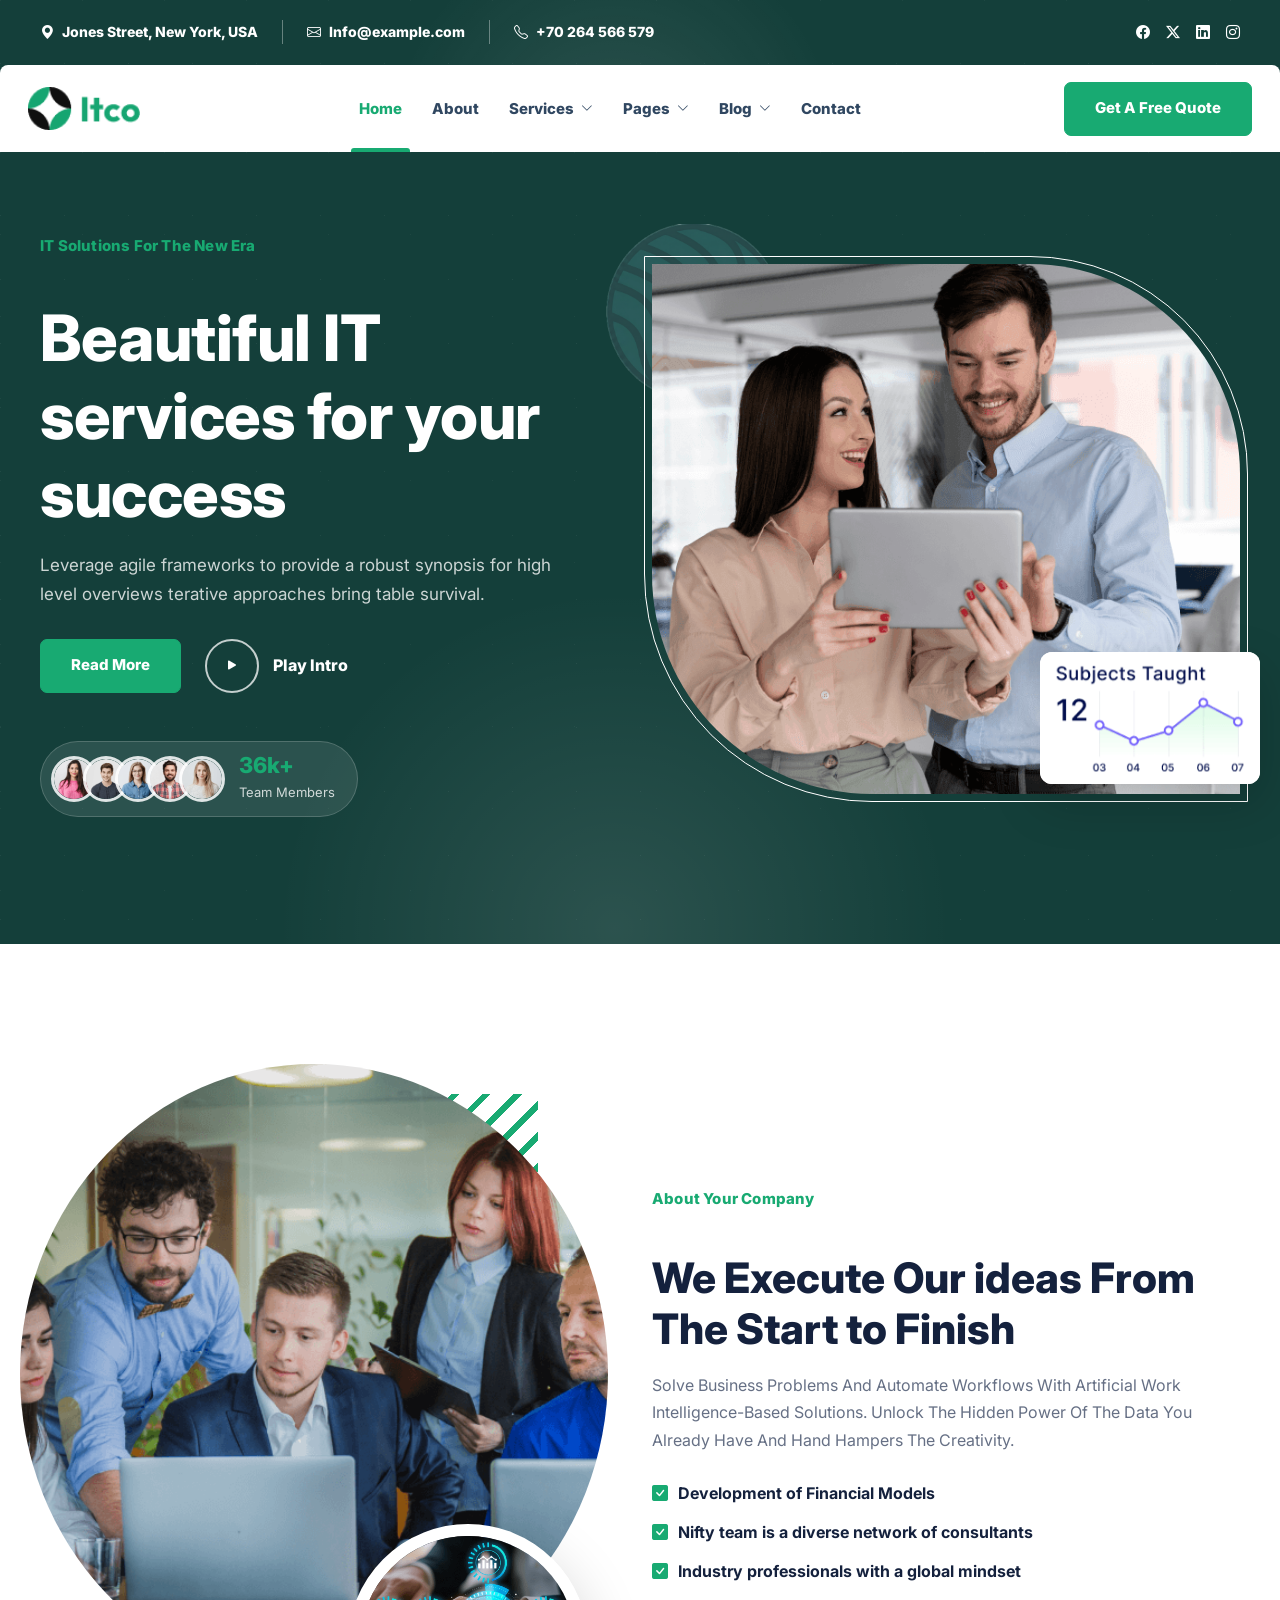
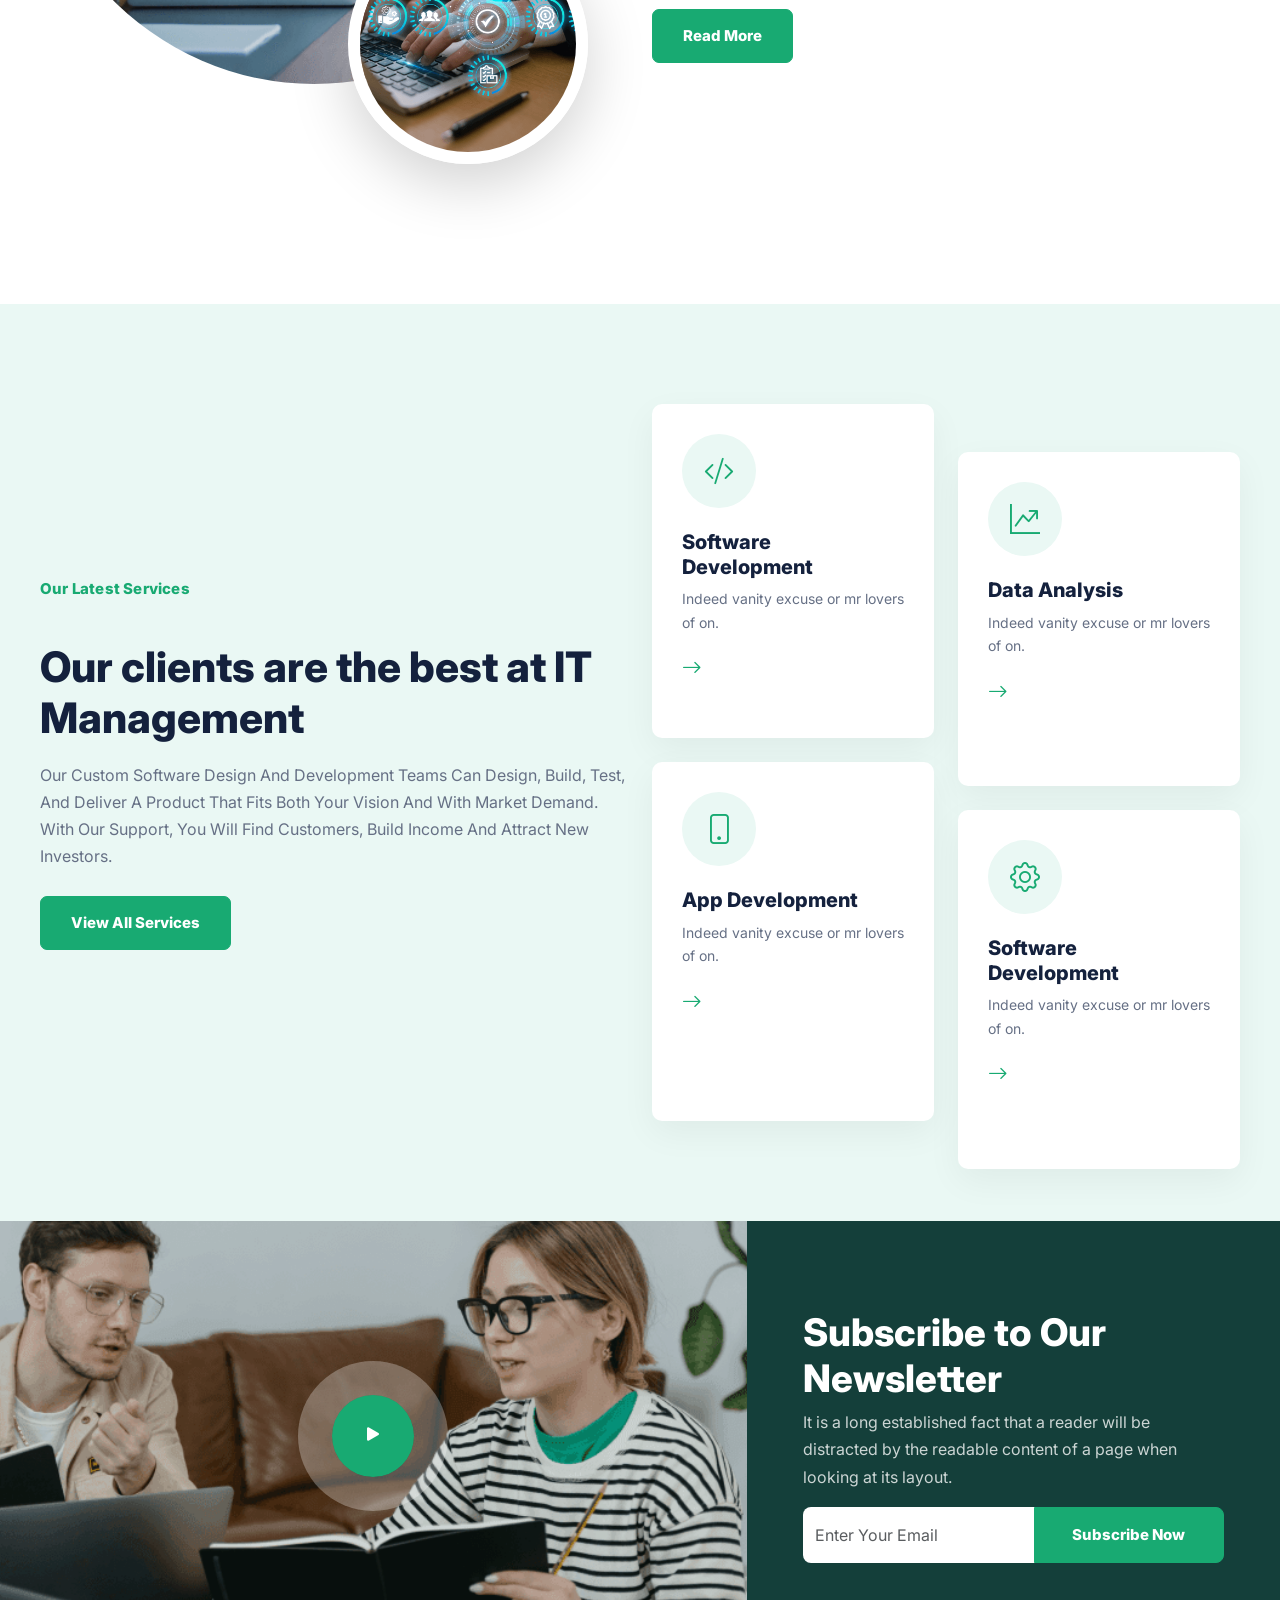
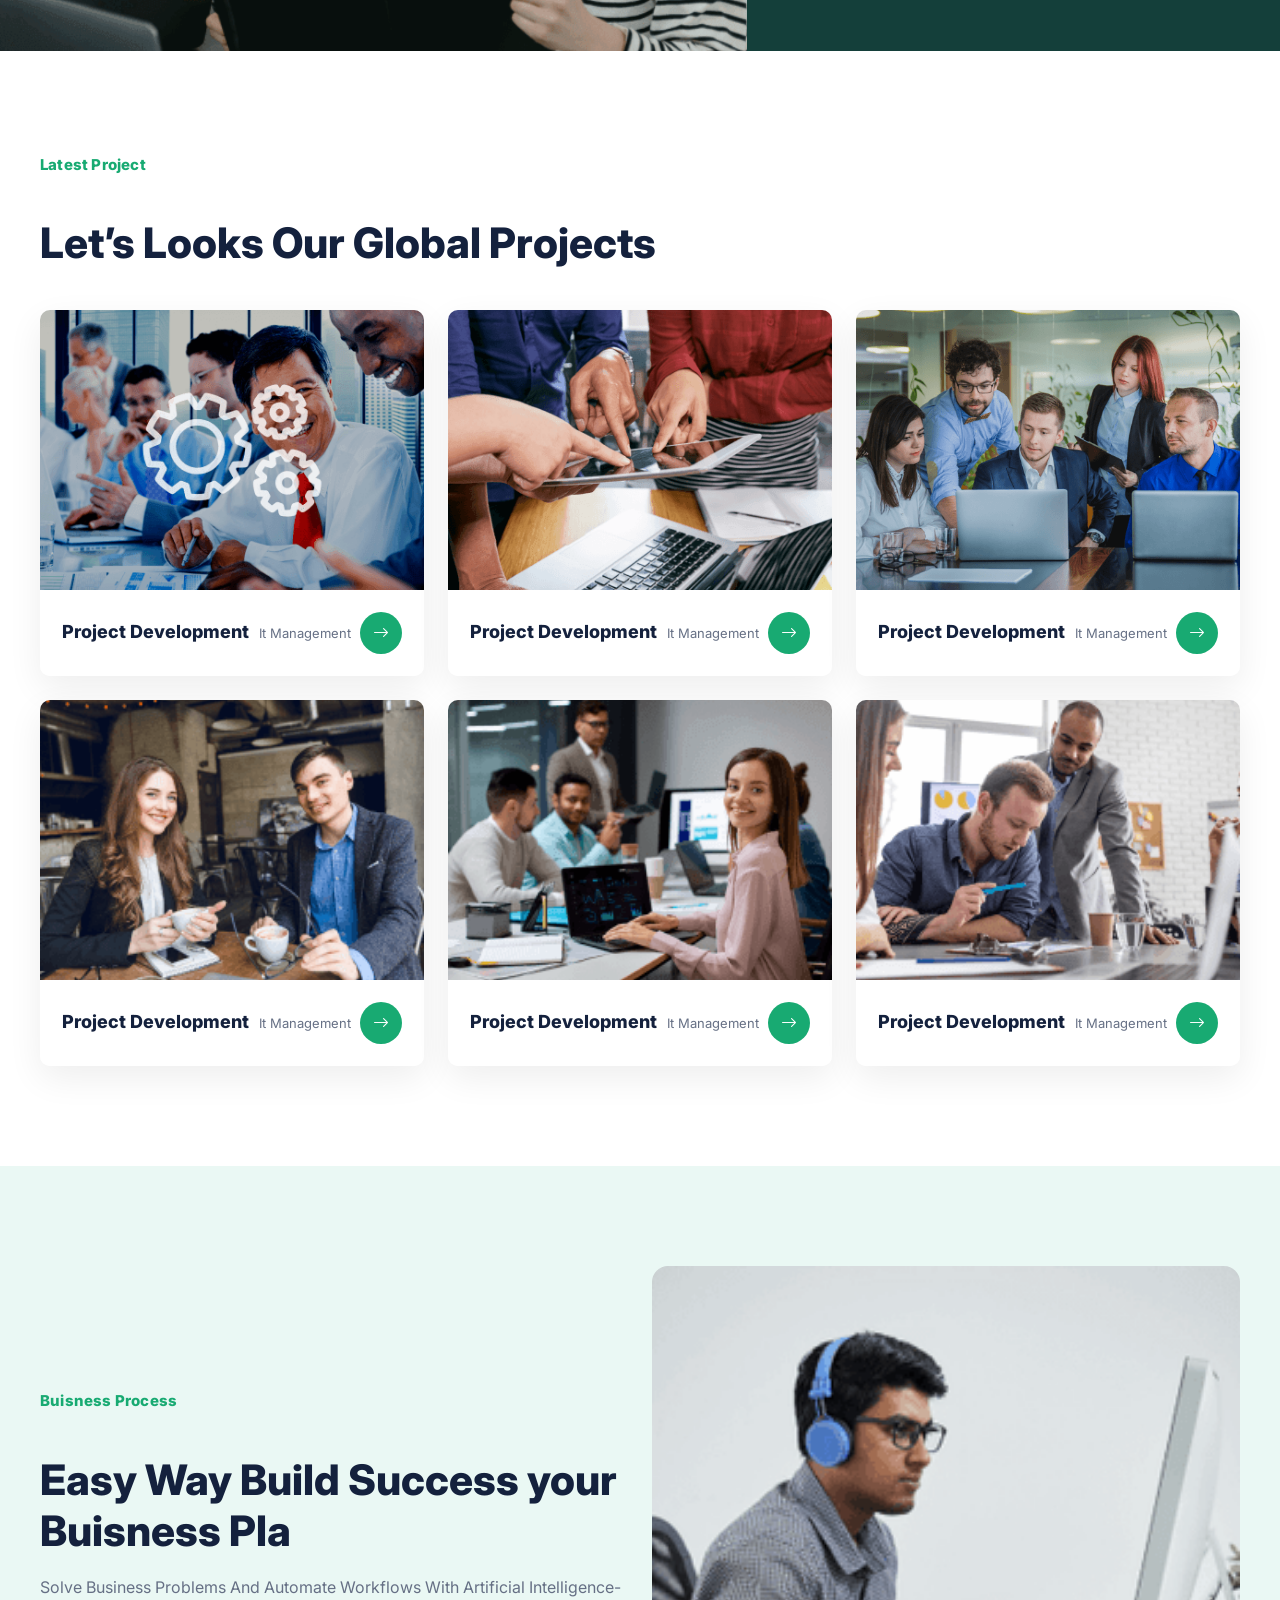
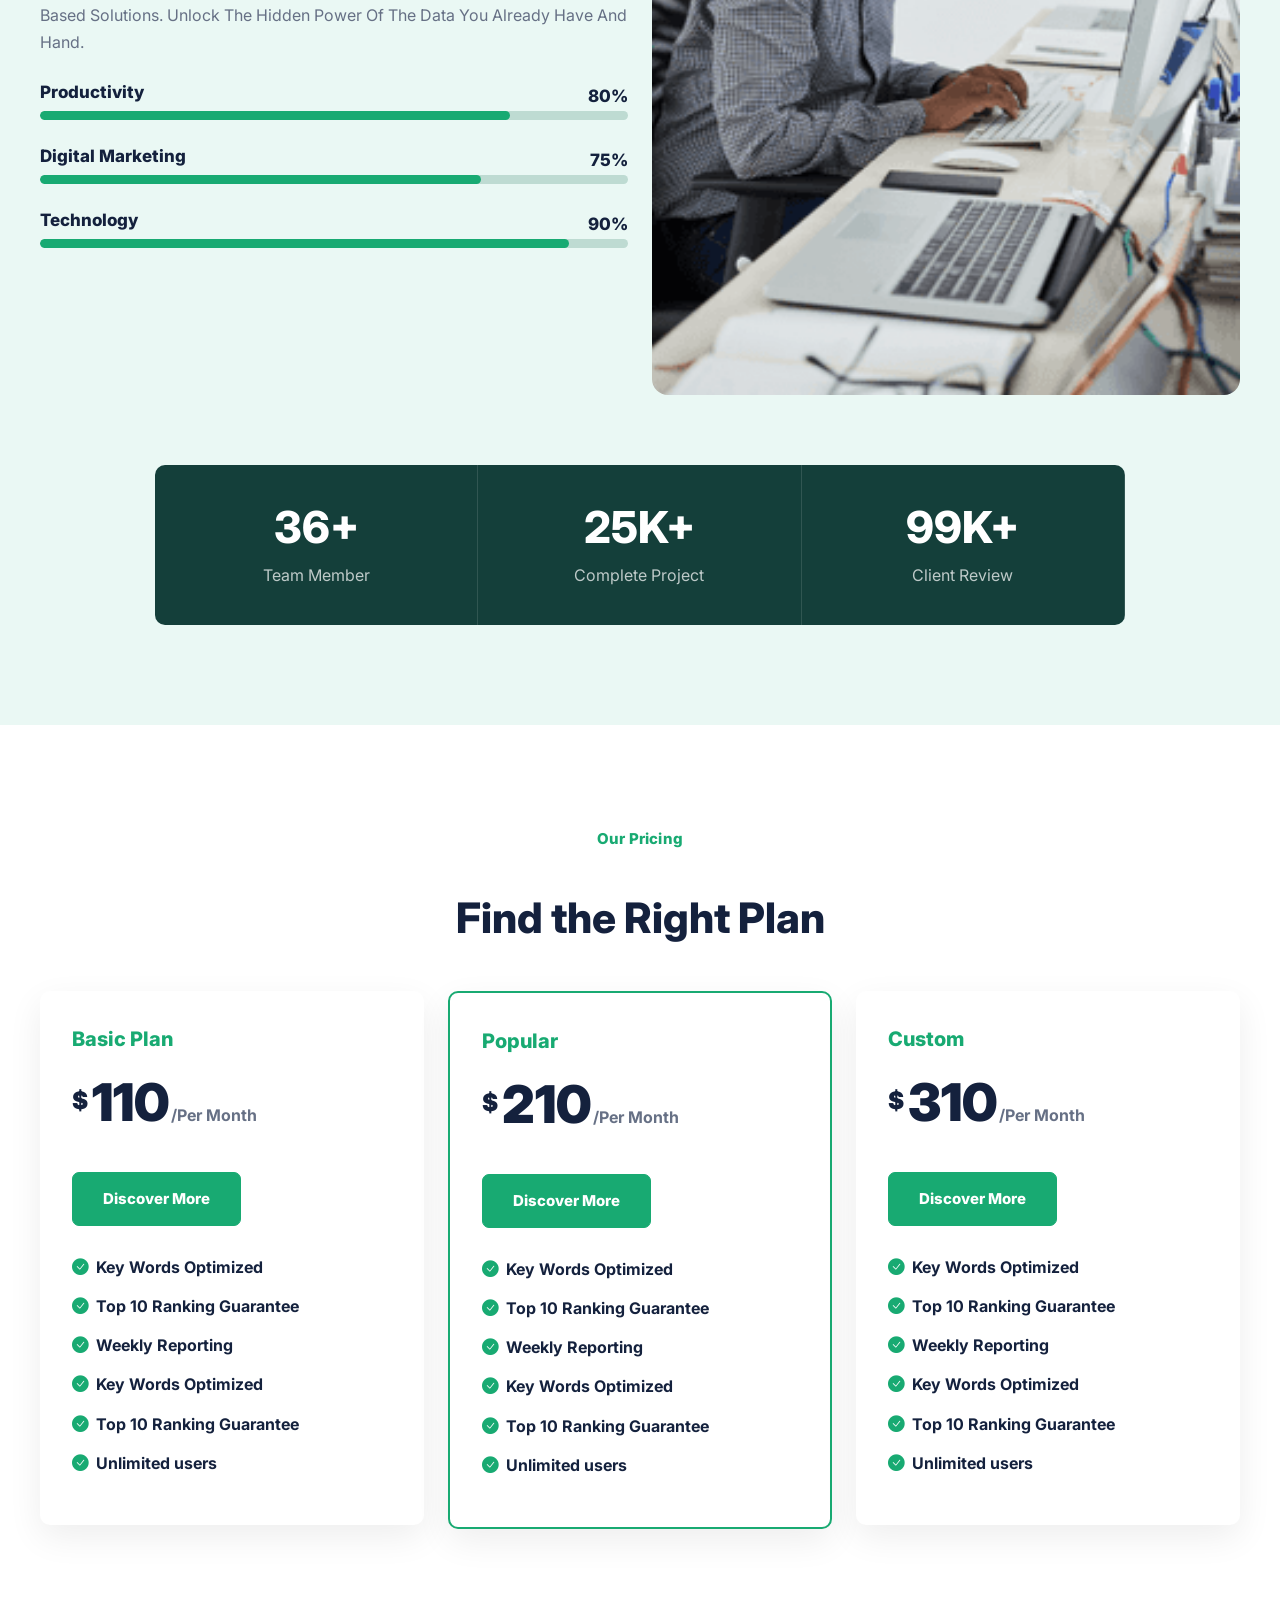
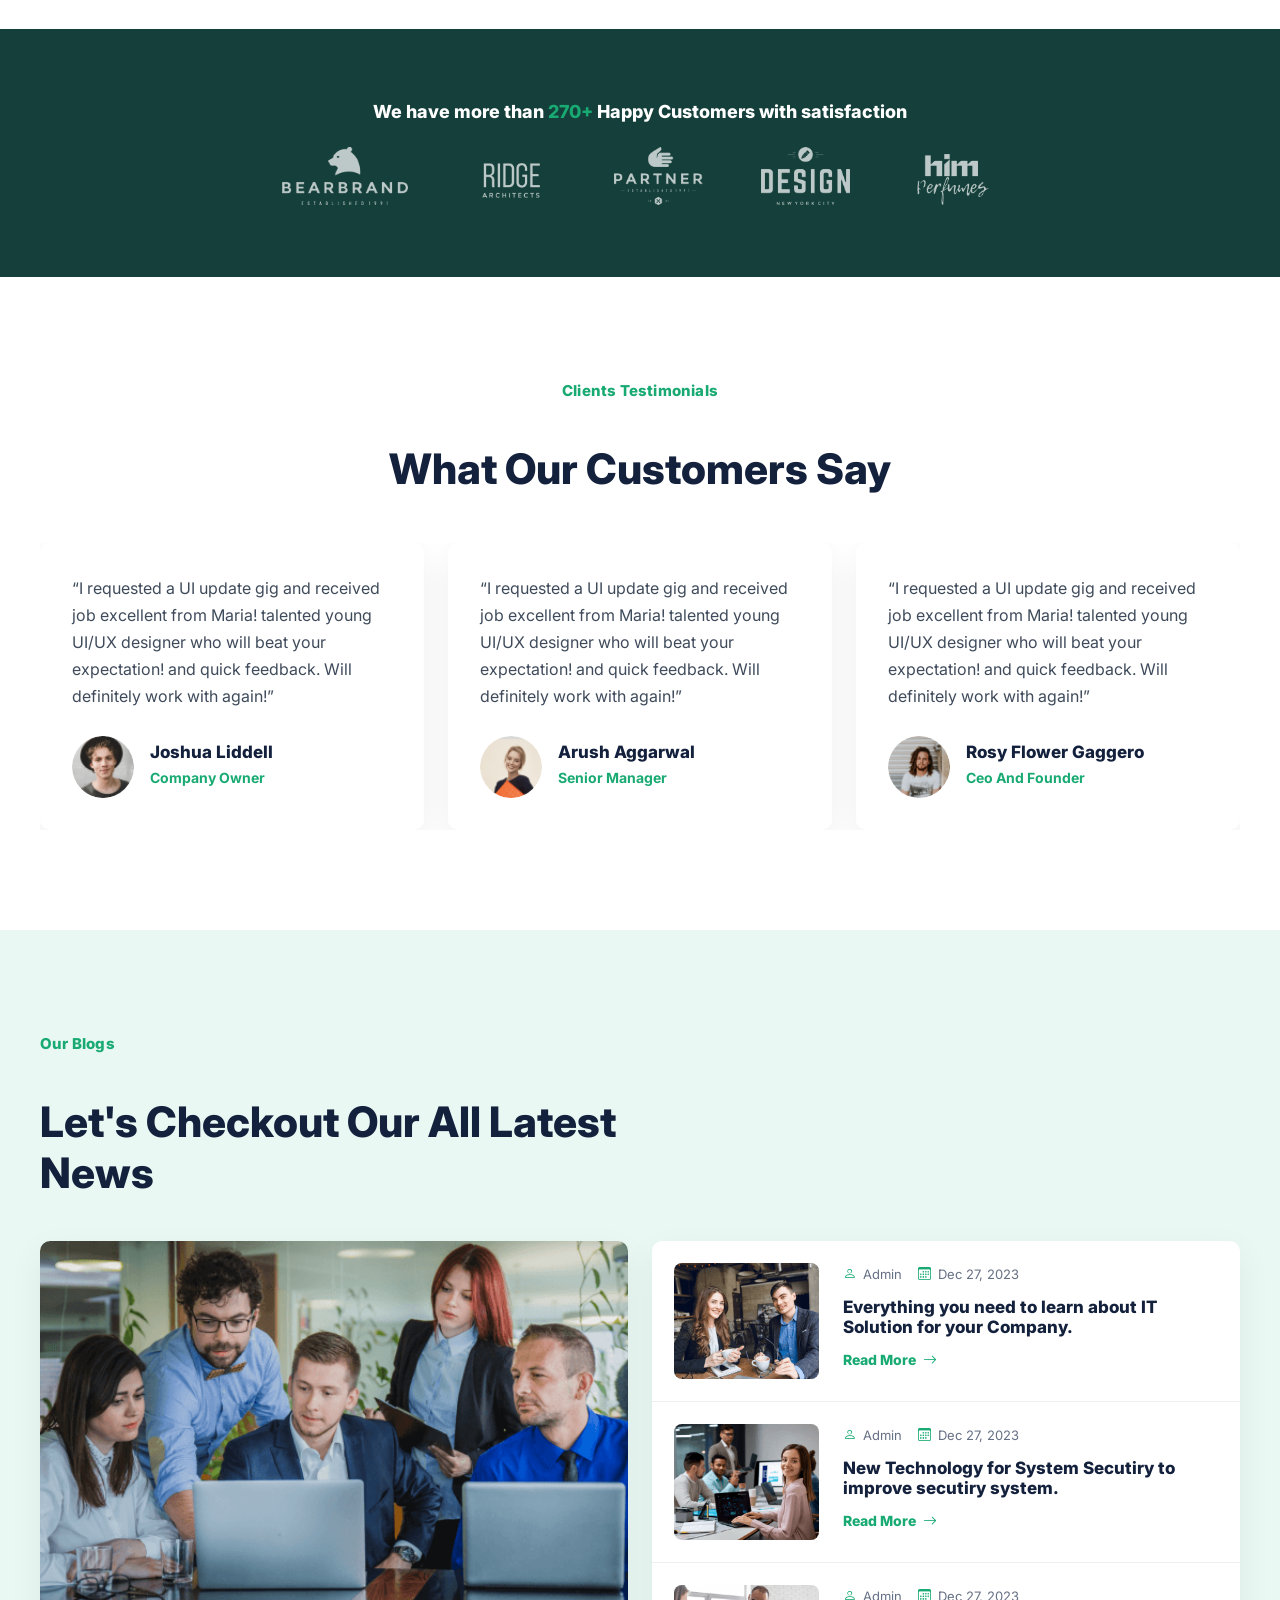
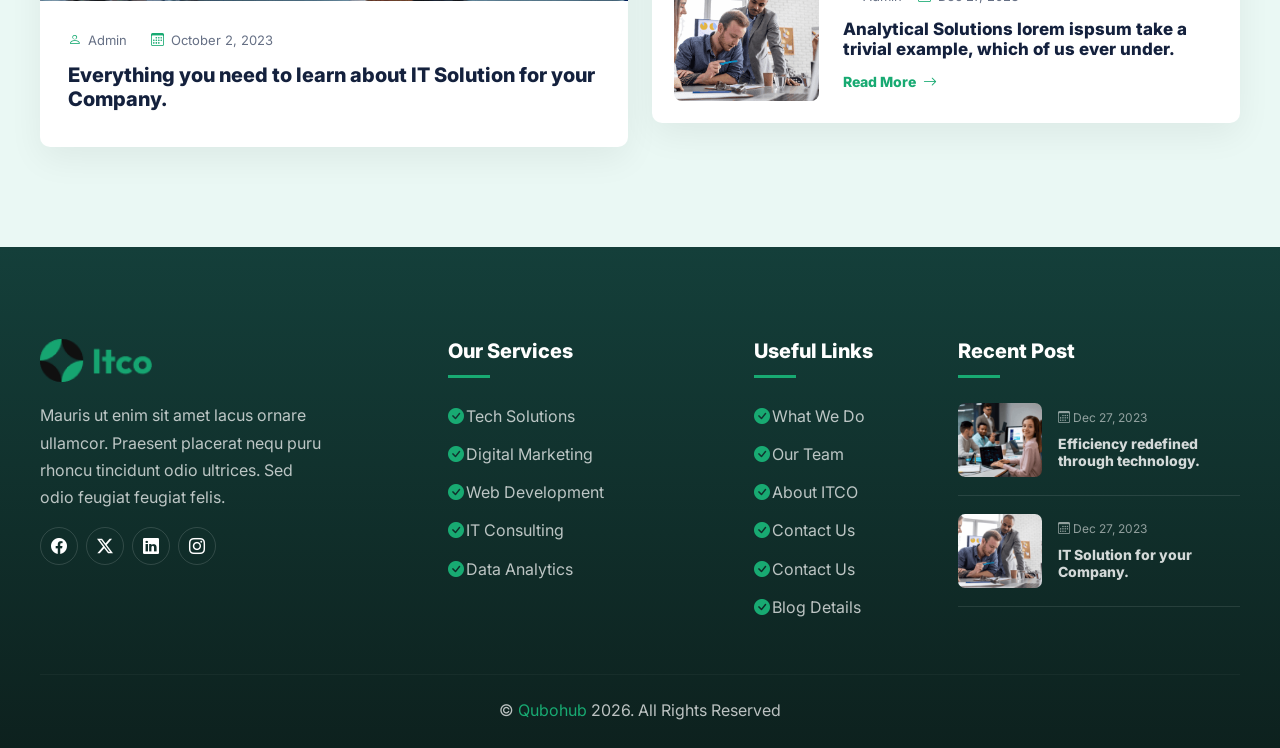
<file: index.html>
﻿<!doctype html>
<html lang="en">
  <head>
    <meta charset="UTF-8" />
    <meta name="viewport" content="width=device-width, initial-scale=1.0" />
    <title>Home 1 || Itco Nextjs 14 Template</title>
    <link
      href="https://cdn.jsdelivr.net/npm/bootstrap@5.3.3/dist/css/bootstrap.min.css"
      rel="stylesheet"
    />
    <link
      href="https://cdn.jsdelivr.net/npm/bootstrap-icons@1.11.3/font/bootstrap-icons.min.css"
      rel="stylesheet"
    />
    <link
      href="https://fonts.googleapis.com/css2?family=Inter:wght@400;500;600;700;800;900&display=swap"
      rel="stylesheet"
    />
    <link href="css/style.css" rel="stylesheet" />
  </head>
  <body>
    <!-- Header Section -->
    <header class="site-header">
      <!-- Topbar -->
      <div class="topbar d-none d-md-block">
        <div class="container">
          <div class="row align-items-center">
            <div class="col-lg-8">
              <ul class="top-info d-flex align-items-center gap-4 mb-0">
                <li>
                  <i class="bi bi-geo-alt-fill"></i>Jones Street, New York, USA
                </li>
                <li>
                  <i class="bi bi-envelope"></i
                  ><a href="mailto:Info@example.com">Info@example.com</a>
                </li>
                <li>
                  <i class="bi bi-telephone"></i
                  ><a href="tel:+70264566579">+70 264 566 579</a>
                </li>
              </ul>
            </div>
            <div class="col-lg-4 d-none d-lg-block">
              <ul class="top-social d-flex justify-content-end gap-3 mb-0">
                <li>
                  <a href="#"><i class="bi bi-facebook"></i></a>
                </li>
                <li>
                  <a href="#"><i class="bi bi-twitter-x"></i></a>
                </li>
                <li>
                  <a href="#"><i class="bi bi-linkedin"></i></a>
                </li>
                <li>
                  <a href="#"><i class="bi bi-instagram"></i></a>
                </li>
              </ul>
            </div>
          </div>
        </div>
      </div>

      <!-- Navigation Bar -->

      <nav class="navbar navbar-expand-lg main-navbar" id="mainNavbar">
        <div class="container-fluid nav-shell">
          <a class="navbar-brand" href="index.html">
            <img class="logo-dark" src="assets/images/image (1).png" alt="site-logo" /><img class="logo-light" src="assets/images/image.png" alt="site-logo" />
          </a>
          <button
            class="navbar-toggler"
            type="button"
            data-bs-toggle="collapse"
            data-bs-target="#mainMenu"
            aria-controls="mainMenu"
            aria-expanded="false"
            aria-label="Toggle navigation"
          >
            <span class="navbar-toggler-icon"></span>
          </button>
          <div class="collapse navbar-collapse" id="mainMenu">
            <ul class="navbar-nav mx-auto mb-2 mb-lg-0">
              <li class="nav-item">
                <a class="nav-link active" href="index.html">Home</a>
              </li>
              <li class="nav-item">
                <a class="nav-link" href="about.html">About</a>
              </li>
              <li class="nav-item dropdown">
                <a
                  class="nav-link dropdown-toggle"
                  href="#"
                  role="button"
                  data-bs-toggle="dropdown"
                  aria-expanded="false"
                  >Services <i class="bi bi-chevron-down"></i
                ></a>
                <ul class="dropdown-menu">
                  <li>
                    <a class="dropdown-item" href="services.html">Services</a>
                  </li>
                  <li>
                    <a class="dropdown-item" href="service-details.html"
                      >Service Details</a
                    >
                  </li>
                </ul>
              </li>
              <li class="nav-item dropdown">
                <a
                  class="nav-link dropdown-toggle"
                  href="#"
                  role="button"
                  data-bs-toggle="dropdown"
                  aria-expanded="false"
                  >Pages <i class="bi bi-chevron-down"></i
                ></a>
                <ul class="dropdown-menu">
                  <li>
                    <a class="dropdown-item" href="team.html">Team</a>
                  </li>
                  <li>
                    <a class="dropdown-item" href="projects.html">Projects</a>
                  </li>
                </ul>
              </li>
              <li class="nav-item dropdown">
                <a
                  class="nav-link dropdown-toggle"
                  href="#"
                  role="button"
                  data-bs-toggle="dropdown"
                  aria-expanded="false"
                  >Blog <i class="bi bi-chevron-down"></i
                ></a>
                <ul class="dropdown-menu">
                  <li>
                    <a class="dropdown-item" href="blog.html">Blog</a>
                  </li>
                  <li>
                    <a class="dropdown-item" href="blog-details.html"
                      >Blog Details</a
                    >
                  </li>
                </ul>
              </li>
              <li class="nav-item">
                <a class="nav-link" href="contact.html">Contact</a>
              </li>
            </ul>
            <a class="btn theme-btn d-none d-xl-inline-flex" href="contact.html"
              >Get A Free Quote</a
            >
          </div>
        </div>
      </nav>
    </header>
    <!-- Main Content -->
    <main>
      <!-- Hero Section -->
      <section class="hero-section">
        <div class="container">
          <div class="row align-items-center gy-5">
            <div class="col-lg-6">
              <div class="hero-content">
                <span class="section-kicker">IT solutions for the new era</span>
                <h1>Beautiful IT services for your success</h1>
                <p>
                  Leverage agile frameworks to provide a robust synopsis for
                  high level overviews terative approaches bring table survival.
                </p>
                <div class="d-flex align-items-center flex-wrap gap-4">
                  <a href="about.html" class="btn theme-btn">Read More</a>
                  <a href="#" class="video-link"
                    ><span><i class="bi bi-play-fill"></i></span>Play Intro</a
                  >
                </div>
                <!-- Team Proof Pill -->
                <div class="team-proof mt-5">
                  <div class="avatar-stack d-flex">
                    <img src="assets/images/image (2).png" alt="profile" />
                    <img src="assets/images/image (3).png" alt="profile" />
                    <img src="assets/images/image (4).png" alt="profile" />
                    <img src="assets/images/image (5).png" alt="profile" />
                    <img src="assets/images/image (6).png" alt="profile" />
                  </div>
                  <div class="team-proof-text">
                    <h5 class="mb-0">36k+</h5>
                    <span>Team Members</span>
                  </div>
                </div>
              </div>
            </div>
            <div class="col-lg-6">
              <div class="hero-images">
                <!-- Background Wave Circle Image -->
                <img class="hero-wave-circle" src="assets/circle-image.png" alt="Wave Circle Background" />
                <!-- Arch-shaped image frame -->
                <div class="hero-img-frame">
                  <img
                    class="hero-main"
                    src="assets/images/image (7).png"
                    alt="hero-img"
                  />
                </div>
                <!-- Floating info card — bottom-right -->
                <div class="hero-chart">
                  <img
                    src="assets/images/image (8).png"
                    alt="Subjects Taught chart"
                  />
                </div>
              </div>
            </div>
          </div>
        </div>
      </section>

      <!-- About Section -->

      <section class="about-section section-space">
        <div class="container">
          <div class="row align-items-center gy-5">
            <div class="col-lg-6">
              <div class="about-images">
                <!-- Big Circle Image -->
                <img
                  class="about-main"
                  src="assets/images/image (9).png"
                  alt="about-img"
                />
                <!-- Small Circle Image -->
                <img
                  class="about-float"
                  src="assets/images/image (11).png"
                  alt="about-img"
                />
              </div>
            </div>
            <div class="col-lg-6">
              <span class="section-kicker">About Your Company</span>
              <h2 class="section-title">
                We Execute Our ideas From The Start to Finish
              </h2>
              <p class="section-text">
                Solve Business Problems And Automate Workflows With Artificial
                Work Intelligence-Based Solutions. Unlock The Hidden Power Of
                The Data You Already Have And Hand Hampers The Creativity.
              </p>
              <ul class="check-list mb-4">
                <li>
                  <i class="bi bi-check-square-fill"></i>Development of
                  Financial Models
                </li>
                <li>
                  <i class="bi bi-check-square-fill"></i>Nifty team is a diverse
                  network of consultants
                </li>
                <li>
                  <i class="bi bi-check-square-fill"></i>Industry professionals
                  with a global mindset
                </li>
              </ul>
              <a href="about.html" class="btn theme-btn">Read More</a>
            </div>
          </div>
        </div>
      </section>

      <!-- Services Section -->

      <section class="services-section section-space light-bg">
        <div class="container">
          <div class="row align-items-center gy-5">
            <div class="col-lg-6">
              <span class="section-kicker">Our latest services</span>
              <h2 class="section-title">
                Our clients are the best at IT Management
              </h2>
              <p class="section-text">
                Our Custom Software Design And Development Teams Can Design,
                Build, Test, And Deliver A Product That Fits Both Your Vision
                And With Market Demand. With Our Support, You Will Find
                Customers, Build Income And Attract New Investors.
              </p>
              <a href="services.html" class="btn theme-btn"
                >View All Services</a
              >
            </div>
            <div class="col-lg-6">
              <div class="row g-4">
                <div class="col-sm-6">
                  <article class="service-box">
                    <i class="bi bi-code-slash"></i>
                    <h4>Software Development</h4>
                    <p>Indeed vanity excuse or mr lovers of on.</p>
                    <a href="services.html"
                      ><i class="bi bi-arrow-right"></i
                    ></a>
                  </article>
                </div>
                <div class="col-sm-6">
                  <article class="service-box mt-lg-5">
                    <i class="bi bi-graph-up-arrow"></i>
                    <h4>Data Analysis</h4>
                    <p>Indeed vanity excuse or mr lovers of on.</p>
                    <a href="services.html"
                      ><i class="bi bi-arrow-right"></i
                    ></a>
                  </article>
                </div>
                <div class="col-sm-6">
                  <article class="service-box">
                    <i class="bi bi-phone"></i>
                    <h4>App Development</h4>
                    <p>Indeed vanity excuse or mr lovers of on.</p>
                    <a href="services.html"
                      ><i class="bi bi-arrow-right"></i
                    ></a>
                  </article>
                </div>
                <div class="col-sm-6">
                  <article class="service-box mt-lg-5">
                    <i class="bi bi-gear"></i>
                    <h4>Software Development</h4>
                    <p>Indeed vanity excuse or mr lovers of on.</p>
                    <a href="services.html"
                      ><i class="bi bi-arrow-right"></i
                    ></a>
                  </article>
                </div>
              </div>
            </div>
          </div>
        </div>
      </section>

      <!-- Newsletter Section -->
      <section class="newsletter-section">
        <div class="container-fluid px-0">
          <div class="row g-0">
            <div class="col-lg-7">
              <div
                class="video-panel"
                style="background-image: url('assets/images/image (14).png')"
              >
                <a href="#" class="play-circle"
                  ><i class="bi bi-play-fill"></i
                ></a>
              </div>
            </div>
            <div class="col-lg-5">
              <div
                class="newsletter-panel h-100 d-flex flex-column justify-content-center"
              >
                <h2>Subscribe to Our Newsletter</h2>
                <p>
                  It is a long established fact that a reader will be distracted
                  by the readable content of a page when looking at its layout.
                </p>
                <form class="input-group">
                  <input
                    type="email"
                    class="form-control"
                    placeholder="Enter Your Email"
                  />
                  <button class="btn theme-btn" type="submit">
                    Subscribe Now
                  </button>
                </form>
              </div>
            </div>
          </div>
        </div>
      </section>

      <!-- Projects Section -->
      <section class="project-section section-space">
        <div class="container">
          <div class="row mb-4">
            <div class="col-lg-7">
              <span class="section-kicker">Latest Project</span>
              <h2 class="section-title">Let’s Looks Our Global Projects</h2>
            </div>
          </div>
          <div class="row g-4">
            <div class="col-md-6 col-lg-4">
              <article class="project-card">
                <img src="assets/images/image (12).png" alt="project" />
                <div class="project-info">
                  <h5><a href="services.html">Project Development</a></h5>
                  <span>It Management</span>
                  <a class="project-arrow" href="services.html"
                    ><i class="bi bi-arrow-right"></i
                  ></a>
                </div>
              </article>
            </div>
            <div class="col-md-6 col-lg-4">
              <article class="project-card">
                <img src="assets/images/image (13).png" alt="project" />
                <div class="project-info">
                  <h5><a href="services.html">Project Development</a></h5>
                  <span>It Management</span>
                  <a class="project-arrow" href="services.html"
                    ><i class="bi bi-arrow-right"></i
                  ></a>
                </div>
              </article>
            </div>
            <div class="col-md-6 col-lg-4">
              <article class="project-card">
                <img src="assets/images/image (18).png" alt="project" />
                <div class="project-info">
                  <h5><a href="services.html">Project Development</a></h5>
                  <span>It Management</span>
                  <a class="project-arrow" href="services.html"
                    ><i class="bi bi-arrow-right"></i
                  ></a>
                </div>
              </article>
            </div>
            <div class="col-md-6 col-lg-4">
              <article class="project-card">
                <img src="assets/images/image (19).png" alt="project" />
                <div class="project-info">
                  <h5><a href="services.html">Project Development</a></h5>
                  <span>It Management</span>
                  <a class="project-arrow" href="services.html"
                    ><i class="bi bi-arrow-right"></i
                  ></a>
                </div>
              </article>
            </div>
            <div class="col-md-6 col-lg-4">
              <article class="project-card">
                <img src="assets/images/image (20).png" alt="project" />
                <div class="project-info">
                  <h5><a href="services.html">Project Development</a></h5>
                  <span>It Management</span>
                  <a class="project-arrow" href="services.html"
                    ><i class="bi bi-arrow-right"></i
                  ></a>
                </div>
              </article>
            </div>
            <div class="col-md-6 col-lg-4">
              <article class="project-card">
                <img src="assets/images/image (21).png" alt="project" />
                <div class="project-info">
                  <h5><a href="services.html">Project Development</a></h5>
                  <span>It Management</span>
                  <a class="project-arrow" href="services.html"
                    ><i class="bi bi-arrow-right"></i
                  ></a>
                </div>
              </article>
            </div>
          </div>
        </div>
      </section>

      <!-- Business Process Section -->
      <section class="process-section section-space light-bg">
        <div class="container">
          <div class="row align-items-center gy-5">
            <div class="col-lg-6">
              <span class="section-kicker">Buisness Process</span>
              <h2 class="section-title">
                Easy Way Build Success your Buisness Pla
              </h2>
              <p class="section-text">
                Solve Business Problems And Automate Workflows With Artificial
                Intelligence-Based Solutions. Unlock The Hidden Power Of The
                Data You Already Have And Hand.
              </p>
              <div class="progress-item">
                <div class="d-flex justify-content-between">
                  <h5>Productivity</h5>
                  <span>80%</span>
                </div>
                <div class="progress">
                  <div class="progress-bar" style="width: 80%"></div>
                </div>
              </div>
              <div class="progress-item">
                <div class="d-flex justify-content-between">
                  <h5>Digital Marketing</h5>
                  <span>75%</span>
                </div>
                <div class="progress">
                  <div class="progress-bar" style="width: 75%"></div>
                </div>
              </div>
              <div class="progress-item">
                <div class="d-flex justify-content-between">
                  <h5>Technology</h5>
                  <span>90%</span>
                </div>
                <div class="progress">
                  <div class="progress-bar" style="width: 90%"></div>
                </div>
              </div>
            </div>
            <div class="col-lg-6">
              <img
                class="process-img"
                src="assets/images/image (10).png"
                alt="about-img"
              />
            </div>
          </div>
          <!-- Stats Row -->
          <div class="stats-wrap row g-0 text-center">
            <div class="col-md-4">
              <div class="stat-box">
                <h3>36+</h3>
                <p>Team Member</p>
              </div>
            </div>
            <div class="col-md-4">
              <div class="stat-box">
                <h3>25K+</h3>
                <p>Complete Project</p>
              </div>
            </div>
            <div class="col-md-4">
              <div class="stat-box">
                <h3>99K+</h3>
                <p>Client Review</p>
              </div>
            </div>
          </div>
        </div>
      </section>

      <!-- Pricing Section -->
      <section class="pricing-section section-space">
        <div class="container">
          <div class="text-center mb-5">
            <span class="section-kicker">Our Pricing</span>
            <h2 class="section-title">Find the Right Plan</h2>
          </div>
          <div class="row g-4">
            <div class="col-md-6 col-lg-4">
              <article class="price-card">
                <h5>Basic Plan</h5>
                <div class="price"><sup>$</sup>110<span>/Per Month</span></div>
                <a class="btn theme-btn" href="contact.html">Discover More</a>
                <ul>
                  <li>Key Words Optimized</li>
                  <li>Top 10 Ranking Guarantee</li>
                  <li>Weekly Reporting</li>
                  <li>Key Words Optimized</li>
                  <li>Top 10 Ranking Guarantee</li>
                  <li>Unlimited users</li>
                </ul>
              </article>
            </div>
            <div class="col-md-6 col-lg-4">
              <article class="price-card active">
                <h5>Popular</h5>
                <div class="price"><sup>$</sup>210<span>/Per Month</span></div>
                <a class="btn theme-btn" href="contact.html">Discover More</a>
                <ul>
                  <li>Key Words Optimized</li>
                  <li>Top 10 Ranking Guarantee</li>
                  <li>Weekly Reporting</li>
                  <li>Key Words Optimized</li>
                  <li>Top 10 Ranking Guarantee</li>
                  <li>Unlimited users</li>
                </ul>
              </article>
            </div>
            <div class="col-md-6 col-lg-4">
              <article class="price-card">
                <h5>Custom</h5>
                <div class="price"><sup>$</sup>310<span>/Per Month</span></div>
                <a class="btn theme-btn" href="contact.html">Discover More</a>
                <ul>
                  <li>Key Words Optimized</li>
                  <li>Top 10 Ranking Guarantee</li>
                  <li>Weekly Reporting</li>
                  <li>Key Words Optimized</li>
                  <li>Top 10 Ranking Guarantee</li>
                  <li>Unlimited users</li>
                </ul>
              </article>
            </div>
          </div>
        </div>
      </section>

      <!-- Brand Section -->
      <section class="brand-section">
        <div class="container">
          <h5 class="text-center">
            We have more than <span>270+</span> Happy Customers with
            satisfaction
          </h5>
          <div
            id="brandCarousel"
            class="carousel slide mt-4"
            data-bs-ride="carousel"
          >
            <div class="carousel-inner">
              <div class="carousel-item active">
                <div class="brand-row">
                  <img src="assets/images/brand1.png" alt="brand" />
                  <img src="assets/images/brand2.png" alt="brand" />
                  <img src="assets/images/brand3.png" alt="brand" />
                  <img src="assets/images/brand4.png" alt="brand" />
                  <img src="assets/images/brand5.png" alt="brand" />
                </div>
              </div>
              <div class="carousel-item">
                <div class="brand-row">
                  <img src="assets/images/brand1.png" alt="brand" />
                  <img src="assets/images/brand2.png" alt="brand" />
                  <img src="assets/images/brand3.png" alt="brand" />
                  <img src="assets/images/brand4.png" alt="brand" />
                  <img src="assets/images/brand5.png" alt="brand" />
                </div>
              </div>
            </div>
          </div>
        </div>
      </section>

      <!-- Testimonials Section -->
      <section class="testimonial-section section-space">
        <div class="container">
          <div class="text-center mb-5">
            <span class="section-kicker">Clients Testimonials</span>
            <h2 class="section-title">What Our Customers Say</h2>
          </div>
          <div
            id="testimonialCarousel"
            class="carousel slide"
            data-bs-ride="carousel"
          >
            <div class="carousel-inner">
              <div class="carousel-item active">
                <div class="row g-4">
                  <div class="col-lg-4">
                    <article class="testimonial-card">
                      <p>
                        “I requested a UI update gig and received job excellent
                        from Maria! talented young UI/UX designer who will beat
                        your expectation! and quick feedback. Will definitely
                        work with again!”
                      </p>
                      <div class="d-flex align-items-center gap-3">
                        <img
                          src="assets/images/image (15).png"
                          alt="testimonial"
                        />
                        <div>
                          <h5>Joshua Liddell</h5>
                          <span>Company Owner</span>
                        </div>
                      </div>
                    </article>
                  </div>
                  <div class="col-lg-4">
                    <article class="testimonial-card">
                      <p>
                        “I requested a UI update gig and received job excellent
                        from Maria! talented young UI/UX designer who will beat
                        your expectation! and quick feedback. Will definitely
                        work with again!”
                      </p>
                      <div class="d-flex align-items-center gap-3">
                        <img
                          src="assets/images/image (16).png"
                          alt="testimonial"
                        />
                        <div>
                          <h5>Arush Aggarwal</h5>
                          <span>Senior Manager</span>
                        </div>
                      </div>
                    </article>
                  </div>
                  <div class="col-lg-4">
                    <article class="testimonial-card">
                      <p>
                        “I requested a UI update gig and received job excellent
                        from Maria! talented young UI/UX designer who will beat
                        your expectation! and quick feedback. Will definitely
                        work with again!”
                      </p>
                      <div class="d-flex align-items-center gap-3">
                        <img
                          src="assets/images/image (17).png"
                          alt="testimonial"
                        />
                        <div>
                          <h5>Rosy Flower Gaggero</h5>
                          <span>Ceo And Founder</span>
                        </div>
                      </div>
                    </article>
                  </div>
                </div>
              </div>
              <div class="carousel-item">
                <div class="row g-4">
                  <div class="col-lg-4">
                    <article class="testimonial-card">
                      <p>
                        “I requested a UI update gig and received job excellent
                        from Maria! talented young UI/UX designer who will beat
                        your expectation! and quick feedback. Will definitely
                        work with again!”
                      </p>
                      <div class="d-flex align-items-center gap-3">
                        <img
                          src="assets/images/image (15).png"
                          alt="testimonial"
                        />
                        <div>
                          <h5>Joshua Liddell</h5>
                          <span>Company Owner</span>
                        </div>
                      </div>
                    </article>
                  </div>
                  <div class="col-lg-4">
                    <article class="testimonial-card">
                      <p>
                        “I requested a UI update gig and received job excellent
                        from Maria! talented young UI/UX designer who will beat
                        your expectation! and quick feedback. Will definitely
                        work with again!”
                      </p>
                      <div class="d-flex align-items-center gap-3">
                        <img
                          src="assets/images/image (16).png"
                          alt="testimonial"
                        />
                        <div>
                          <h5>Arush Aggarwal</h5>
                          <span>Senior Manager</span>
                        </div>
                      </div>
                    </article>
                  </div>
                  <div class="col-lg-4">
                    <article class="testimonial-card">
                      <p>
                        “I requested a UI update gig and received job excellent
                        from Maria! talented young UI/UX designer who will beat
                        your expectation! and quick feedback. Will definitely
                        work with again!”
                      </p>
                      <div class="d-flex align-items-center gap-3">
                        <img
                          src="assets/images/image (17).png"
                          alt="testimonial"
                        />
                        <div>
                          <h5>Rosy Flower Gaggero</h5>
                          <span>Ceo And Founder</span>
                        </div>
                      </div>
                    </article>
                  </div>
                </div>
              </div>
            </div>
          </div>
        </div>
      </section>

      <!-- Blog Section -->

      <section class="blog-section section-space light-bg">
        <div class="container">
          <div class="row mb-4">
            <div class="col-lg-7">
              <span class="section-kicker">Our Blogs</span>
              <h2 class="section-title">Let's Checkout Our All Latest News</h2>
            </div>
          </div>
          <div class="row g-4">
            <div class="col-lg-6">
              <article class="blog-feature">
                <img src="assets/images/image (18).png" alt="blog" />
                <div class="blog-body">
                  <ul class="blog-meta d-flex gap-4">
                    <li><i class="bi bi-person"></i>Admin</li>
                    <li><i class="bi bi-calendar3"></i>October 2, 2023</li>
                  </ul>
                  <h3>
                    <a href="blog-details.html"
                      >Everything you need to learn about IT Solution for your
                      Company.</a
                    >
                  </h3>
                </div>
              </article>
            </div>
            <div class="col-lg-6">
              <div class="blog-list">
                <article class="blog-mini d-sm-flex gap-4">
                  <img src="assets/images/image (19).png" alt="blog" />
                  <div>
                    <ul class="blog-meta d-flex gap-3">
                      <li><i class="bi bi-person"></i>Admin</li>
                      <li><i class="bi bi-calendar3"></i>Dec 27, 2023</li>
                    </ul>
                    <h3>
                      <a href="blog-details.html"
                        >Everything you need to learn about IT Solution for your
                        Company.</a
                      >
                    </h3>
                    <a class="read-more" href="blog-details.html"
                      >Read More <i class="bi bi-arrow-right"></i
                    ></a>
                  </div>
                </article>
                <article class="blog-mini d-sm-flex gap-4">
                  <img src="assets/images/image (20).png" alt="blog" />
                  <div>
                    <ul class="blog-meta d-flex gap-3">
                      <li><i class="bi bi-person"></i>Admin</li>
                      <li><i class="bi bi-calendar3"></i>Dec 27, 2023</li>
                    </ul>
                    <h3>
                      <a href="blog-details.html"
                        >New Technology for System Secutiry to improve secutiry
                        system.</a
                      >
                    </h3>
                    <a class="read-more" href="blog-details.html"
                      >Read More <i class="bi bi-arrow-right"></i
                    ></a>
                  </div>
                </article>
                <article class="blog-mini d-sm-flex gap-4">
                  <img src="assets/images/image (21).png" alt="blog" />
                  <div>
                    <ul class="blog-meta d-flex gap-3">
                      <li><i class="bi bi-person"></i>Admin</li>
                      <li><i class="bi bi-calendar3"></i>Dec 27, 2023</li>
                    </ul>
                    <h3>
                      <a href="blog-details.html"
                        >Analytical Solutions lorem ispsum take a trivial
                        example, which of us ever under.</a
                      >
                    </h3>
                    <a class="read-more" href="blog-details.html"
                      >Read More <i class="bi bi-arrow-right"></i
                    ></a>
                  </div>
                </article>
              </div>
            </div>
          </div>
        </div>
      </section>
    </main>

    <!-- Footer -->
    <footer class="footer-section">
      <!-- Footer Widgets -->
      <div class="container">
        <div class="row gy-5">
          <div class="col-md-6 col-xl-3">
            <a href="index.html" class="footer-logo"
              ><img src="assets/images/image (1).png" alt="site-logo"
            /></a>
            <p>
              Mauris ut enim sit amet lacus ornare ullamcor. Praesent placerat
              nequ puru rhoncu tincidunt odio ultrices. Sed odio feugiat feugiat
              felis.
            </p>
            <div class="footer-social d-flex gap-2">
              <a href="#"><i class="bi bi-facebook"></i></a>
              <a href="#"><i class="bi bi-twitter-x"></i></a>
              <a href="#"><i class="bi bi-linkedin"></i></a>
              <a href="#"><i class="bi bi-instagram"></i></a>
            </div>
          </div>
          <div class="col-md-6 col-xl-2 offset-xl-1">
            <h4>Our Services</h4>
            <ul class="footer-links">
              <li><a href="services.html">Tech Solutions</a></li>
              <li><a href="services.html">Digital Marketing</a></li>
              <li><a href="services.html">Web Development</a></li>
              <li><a href="services.html">IT Consulting</a></li>
              <li><a href="services.html">Data Analytics</a></li>
            </ul>
          </div>
          <div class="col-md-6 col-xl-2 offset-xl-1">
            <h4>Useful Links</h4>
            <ul class="footer-links">
              <li><a href="about.html">What We Do</a></li>
              <li><a href="team.html">Our Team</a></li>
              <li><a href="about.html">About ITCO</a></li>
              <li><a href="contact.html">Contact Us</a></li>
              <li><a href="contact.html">Contact Us</a></li>
              <li><a href="blog-details.html">Blog Details</a></li>
            </ul>
          </div>
          <div class="col-md-6 col-xl-3">
            <h4>Recent Post</h4>
            <article class="footer-post d-flex gap-3">
              <img src="assets/images/image (20).png" alt="blog" />
              <div>
                <span><i class="bi bi-calendar3"></i> Dec 27, 2023</span>
                <h5>
                  <a href="#">Efficiency redefined through technology.</a>
                </h5>
              </div>
            </article>
            <article class="footer-post d-flex gap-3">
              <img src="assets/images/image (21).png" alt="blog" />
              <div>
                <span><i class="bi bi-calendar3"></i> Dec 27, 2023</span>
                <h5><a href="#">IT Solution for your Company.</a></h5>
              </div>
            </article>
          </div>
        </div>
        <hr />
        <p class="copyright text-center mb-0">
          © <a href="#">Qubohub</a> 2026. All Rights Reserved
        </p>
      </div>
    </footer>

    <!-- Scroll To Top Button -->

    <a href="#" class="scroll-top" id="scrollTop" aria-label="Move to top"
      ><i class="bi bi-chevron-up"></i
    ></a>

    <!-- Scripts -->
    <script src="https://cdn.jsdelivr.net/npm/bootstrap@5.3.3/dist/js/bootstrap.bundle.min.js"></script>
    <script>
      const mainNavbar = document.getElementById("mainNavbar");
      const scrollTop = document.getElementById("scrollTop");

      window.addEventListener("scroll", () => {
        const active = window.scrollY > 140;
        mainNavbar.classList.toggle("is-sticky", active);
        scrollTop.classList.toggle("show", active);
      });
    </script>
  </body>
</html>
</file>
<file: css/style.css>
/* ======================================
   CSS Variables
====================================== */
:root {
    --dark-green: #143f3a;
    --green: #18aa72;
    --light-green: #eaf8f4;
    --heading: #14213d;
    --text: #667085;
    --footer: #0d211e;
}

/* ======================================
   Reset & Base Styles
====================================== */
* {
    box-sizing: border-box;
}

html {
    scroll-behavior: smooth;
}

/* Custom Full-Width Layout Override for Desktop */
@media (min-width: 992px) {
    .container {
        max-width: 100% !important;
        padding-left: 40px !important;
        padding-right: 40px !important;
    }
    .nav-shell {
        padding-left: 40px !important;
        padding-right: 40px !important;
    }
    .scroll-top {
        right: 40px !important;
    }
}

body {
    margin: 0;
    font-family: "Inter", sans-serif;
    color: var(--text);
    line-height: 1.7;
    overflow-x: hidden;
}

a {
    color: inherit;
    text-decoration: none;
    transition: 0.3s ease;
}

a:hover {
    color: var(--green);
}

img {
    max-width: 100%;
}

ul {
    list-style: none;
    margin: 0;
    padding: 0;
}

/* ======================================
   Typography
====================================== */
h1,
h2,
h3,
h4,
h5,
h6 {
    color: var(--heading);
    font-weight: 800;
    line-height: 1.22;
}

/* ======================================
   Utility Classes
====================================== */
.section-space {
    padding: 100px 0;
}

.site-header>.topbar .container,
.hero-section .container {
    max-width: none;
    width: 100%;
    padding-left: 28px;
    padding-right: 28px;
}

.site-header .main-navbar .container {
    max-width: none;
    width: 100%;
    padding-left: 0;
    padding-right: 0;
}

.site-header .main-navbar .container-fluid {
    max-width: none;
    width: 100%;
}

.light-bg {
    background: var(--light-green);
}

.section-kicker {
    color: var(--green);
    display: inline-block;
    font-size: 15px;
    font-weight: 800;
    letter-spacing: 0.2px;
    margin-bottom: 40px;
    text-transform: capitalize;
}

.section-title {
    font-size: 42px;
    margin-bottom: 18px;
}

.section-text {
    margin-bottom: 26px;
}

/* ======================================
   Theme Button
====================================== */
.theme-btn {
    align-items: center;
    background: var(--green);
    border: 1px solid var(--green);
    border-radius: 7px;
    color: #fff;
    display: inline-flex;
    font-size: 15px;
    font-weight: 800;
    justify-content: center;
    min-height: 54px;
    padding: 14px 30px;
    transition: 0.3s ease;
}

.theme-btn:hover {
    background: var(--dark-green);
    border-color: var(--dark-green);
    color: #fff;
    transform: translateY(-2px);
}

/* ======================================
   Header & Navigation
====================================== */
.site-header,
.hero-section {
    background-color: var(--dark-green);
    background-image:
        radial-gradient(circle at 48% 98%, rgba(255, 255, 255, 0.1), transparent 33%),
        linear-gradient(38deg, rgba(255, 255, 255, 0.055) 1px, transparent 1px),
        linear-gradient(128deg, rgba(255, 255, 255, 0.045) 1px, transparent 1px);
    background-size: auto, 64px 64px, 82px 82px;
}

.site-header {
    position: relative;
    z-index: 1001;
}

.topbar {
    color: #fff;
    font-size: 14px;
    font-weight: 800;
    padding: 20px 0 21px;
}

.top-info li {
    align-items: center;
    display: flex;
    gap: 8px;
}

.top-info li:not(:last-child) {
    border-right: 1px solid rgba(255, 255, 255, 0.35);
    padding-right: 24px;
}

.top-social a {
    color: #fff;
}

.main-navbar {
    background: transparent;
    padding: 0;
    position: relative;
    top: 0;
    transition: 0.3s ease;
    z-index: 999;
}

.nav-shell {
    background: #fff;
    border-radius: 8px 8px 0 0;
    min-height: 86px;
    padding: 0 28px !important;
    transition: 0.3s ease;
}

.navbar-brand img,
.footer-logo img {
    height: 43px;
}

.navbar-brand .logo-light {
    display: none;
}

.navbar-nav {
    gap: 14px;
}

.navbar .nav-link {
    align-items: center;
    color: #304761;
    display: flex;
    font-size: 15px;
    font-weight: 800;
    gap: 7px;
    padding: 31px 4px;
    position: relative;
}

.navbar .dropdown-toggle::after {
    display: none;
}

.navbar .nav-link .bi-chevron-down {
    font-size: 12px;
    font-weight: 900;
    line-height: 1;
}

.navbar .nav-link.active,
.navbar .nav-link:hover,
.navbar .nav-item:hover>.nav-link {
    color: var(--green);
}

.navbar .nav-link.active::after,
.navbar .nav-item:hover>.nav-link::after {
    background: var(--green);
    border-radius: 3px 3px 0 0;
    bottom: 0;
    content: "";
    height: 4px;
    left: 0;
    position: absolute;
    right: 0;
}

.dropdown-menu {
    border: 0;
    border-radius: 0;
    box-shadow: 0 22px 45px rgba(0, 0, 0, 0.08);
    min-width: 230px;
    padding: 0;
}

.dropdown-item {
    border-bottom: 1px solid #edf0f2;
    color: #344256;
    font-weight: 600;
    padding: 14px 26px;
}

.dropdown-item.active,
.dropdown-item:active,
.dropdown-item:hover {
    background: var(--green);
    color: #fff;
}

.main-navbar.is-sticky {
    background: #fff;
    box-shadow: 0 4px 22px rgba(0, 0, 0, 0.08);
    left: 0;
    padding: 0;
    position: fixed;
    right: 0;
    top: 0;
    width: 100%;
}

.main-navbar.is-sticky .container {
    max-width: none;
    padding-left: 0;
    padding-right: 0;
}

.main-navbar.is-sticky .container-fluid {
    max-width: none;
    padding-left: 56px !important;
    padding-right: 56px !important;
}

.main-navbar.is-sticky .nav-shell {
    border-radius: 0;
    box-shadow: none;
    min-height: 95px;
    padding-bottom: 0 !important;
    padding-top: 0 !important;
}

.main-navbar.is-sticky .nav-link {
    padding-bottom: 35px;
    padding-top: 35px;
}

.main-navbar.is-sticky .nav-link.active::after,
.main-navbar.is-sticky .nav-item:hover>.nav-link::after {
    display: none;
}

.navbar-toggler {
    border: 0;
    box-shadow: none !important;
    padding: 0;
}

@media (min-width: 992px) {
    .navbar .dropdown:hover>.dropdown-menu {
        display: block;
        margin-top: 0;
    }
}

/* ============================================================
   HERO SECTION
   ============================================================ */
.hero-section {
    padding: 72px 0 120px;
    position: relative;
}

/* Background wave circle image styling */
@keyframes rotate {
    from {
        transform: rotate(0deg);
    }
    to {
        transform: rotate(360deg);
    }
}

.hero-wave-circle {
    position: absolute;
    top: 0;
    left: -15%;
    width: 260px;
    height: auto;
    z-index: -2;
    pointer-events: none;
    animation: rotate 15s linear infinite;
}

/* ---------- Hero content ---------- */
.hero-content {
    position: relative;
    z-index: 2;
}

.hero-content h1 {
    color: #fff;
    font-size: 64px;
    letter-spacing: -0.5px;
    margin-bottom: 18px;
}

.hero-content p {
    color: rgba(255, 255, 255, 0.78);
    font-size: 17px;
    margin-bottom: 30px;
    max-width: 520px;
}

/* ---------- Video / play link ---------- */
.video-link {
    align-items: center;
    color: #fff;
    display: inline-flex;
    font-weight: 800;
    gap: 14px;
}

.video-link span,
.play-circle {
    align-items: center;
    background: transparent;
    border: 2px solid rgba(255, 255, 255, 0.75);
    border-radius: 50%;
    color: #fff;
    display: inline-flex;
    flex-shrink: 0;
    height: 54px;
    justify-content: center;
    transition: 0.3s ease;
    width: 54px;
}

.video-link:hover,
.video-link:hover span {
    color: var(--green);
}

.video-link:hover span,
.play-circle:hover {
    background: var(--green);
    border-color: var(--green);
    color: #fff;
}

/* ---------- Team proof pill ---------- */
.team-proof {
    align-items: center;
    background: rgba(255, 255, 255, 0.10);
    border: 1px solid rgba(255, 255, 255, 0.18);
    border-radius: 60px;
    display: inline-flex;
    gap: 14px;
    padding: 10px 22px 10px 10px;
}

.avatar-stack {
    display: flex;
}

.avatar-stack img {
    border: 3px solid rgba(255, 255, 255, 0.85);
    border-radius: 50%;
    height: 46px;
    margin-left: -14px;
    object-fit: cover;
    width: 46px;
}

.avatar-stack img:first-child {
    margin-left: 0;
}

.team-proof-text h5 {
    color: var(--green);
    font-size: 22px;
    margin-bottom: 0;
}

.team-proof-text span {
    color: rgba(255, 255, 255, 0.78);
    font-size: 13px;
}

/* ---------- Hero images (right column) ---------- */

.hero-images {
    min-height: 600px;
    padding-top: 40px;
    position: relative;
    z-index: 2;
}

/* Removed old hero-images pseudo-elements */

.hero-img-frame {
    box-shadow: none;
    position: relative;
    z-index: 1;
}

.hero-img-frame::before {
    content: "";
    position: absolute;
    inset: -8px;
    border: 1px solid #fff;
    border-radius: 0 218px 0 228px;
    z-index: -1;
}

.hero-main {
    border-radius: 0 210px 0 220px;
    display: block;
    height: 530px;
    object-fit: cover;
    object-position: center;
    width: 100%;
}

/* Up-Down float animation */
@keyframes floatY {
    0%, 100% { transform: translateY(0); }
    50% { transform: translateY(-15px); }
}

/* Floating "Subjects Taught" card — bottom-right */
.hero-chart {
    background: #fff;
    border-radius: 12px;
    bottom: 40px;
    box-shadow: 0 18px 50px rgba(0, 0, 0, 0.18);
    overflow: hidden;
    position: absolute;
    right: -20px;
    width: 220px;
    z-index: 3;
    animation: floatY 4s ease-in-out infinite;
}

.hero-chart img {
    display: block;
    width: 100%;
}

.about-section{
    overflow: hidden;
    padding: 120px 0;
    background: #fff;
}

.about-images{
    position: relative;
    width: 100%;
    height: 720px;
}

/* BIG IMAGE */
.about-main{
    width: 620px;
    height: 620px;
    object-fit: cover;
    border-radius: 50%;
    position: absolute;
    left: -20px;
    top: 0;
    z-index: 2;
}

/* SMALL FLOAT IMAGE */
.about-float{
    width: 240px;
    height: 240px;
    object-fit: cover;
    border-radius: 50%;
    position: absolute;
    bottom: 20px;
    right: 40px;
    border: 12px solid #fff;
    z-index: 4;
    box-shadow: 0 20px 60px rgba(0,0,0,0.18);
}

/* GREEN STRIPES */
.about-images::before{
    content: "";
    position: absolute;
    top: 30px;
    right: 90px;
    width: 180px;
    height: 180px;
    background-image: repeating-linear-gradient(
        135deg,
        #18aa72 0px,
        #18aa72 6px,
        transparent 6px,
        transparent 22px
    );
    z-index: 1;
}

/* RESPONSIVE */
@media(max-width:991px){

    .about-images{
        height: 580px;
    }

    .about-main{
        width: 500px;
        height: 500px;
        left: 0;
    }

    .about-float{
        width: 190px;
        height: 190px;
        right: 20px;
    }
}

@media(max-width:767px){

    .about-images{
        height: 420px;
    }

    .about-main{
        width: 340px;
        height: 340px;
    }

    .about-float{
        width: 130px;
        height: 130px;
        bottom: 10px;
        right: 0;
        border-width: 6px;
    }

    .about-images::before{
        width: 100px;
        height: 100px;
        right: 20px;
    }
}
.check-list li {
    color: var(--heading);
    display: flex;
    font-weight: 700;
    gap: 10px;
    margin-bottom: 12px;
}

.check-list i {
    color: var(--green);
}

/* Services */
.service-box {
    background: #fff;
    border-radius: 10px;
    box-shadow: 0 12px 35px rgba(0, 0, 0, 0.05);
    height: 100%;
    padding: 30px;
    transition: 0.3s ease;
}

.service-box:hover {
    transform: translateY(-8px);
}

.service-box>i {
    align-items: center;
    background: var(--light-green);
    border-radius: 50%;
    color: var(--green);
    display: inline-flex;
    font-size: 30px;
    height: 74px;
    justify-content: center;
    margin-bottom: 22px;
    transition: 0.3s ease;
    width: 74px;
}

.service-box:hover>i {
    background: var(--green);
    color: #fff;
}

.service-box h4 {
    font-size: 20px;
}

.service-box p {
    font-size: 14px;
    margin-bottom: 16px;
}

.service-box a {
    color: var(--green);
    font-size: 20px;
}

/* Newsletter */
.video-panel {
    align-items: center;
    background-position: center;
    background-size: cover;
    display: flex;
    min-height: 430px;
    justify-content: center;
    position: relative;
}

.video-panel::before {
    background: rgba(20, 63, 58, 0.16);
    content: "";
    inset: 0;
    position: absolute;
}

.video-panel .play-circle {
    background: var(--green);
    border: 0;
    font-size: 24px;
    height: 82px;
    position: relative;
    width: 82px;
    z-index: 1;
}

.video-panel .play-circle::before {
    border-radius: 50%;
    box-shadow: 0 0 0 34px rgba(255, 255, 255, 0.28);
    content: "";
    inset: 0;
    position: absolute;
}

.video-panel .play-circle i {
    position: relative;
    z-index: 1;
}

.newsletter-panel {
    background: var(--dark-green);
    color: rgba(255, 255, 255, 0.78);
    min-height: 430px;
    padding: 56px;
}

.newsletter-panel h2 {
    color: #fff;
    font-size: 38px;
}

.newsletter-panel .form-control {
    border: 0;
    border-radius: 8px 0 0 8px !important;
    min-height: 56px;
}

.newsletter-panel .theme-btn {
    border-radius: 0 8px 8px 0 !important;
    min-width: 190px;
}

/* Projects */
.project-card {
    border-radius: 10px;
    box-shadow: 0 12px 35px rgba(0, 0, 0, 0.07);
    overflow: hidden;
}

.project-card img {
    height: 280px;
    object-fit: cover;
    transition: 0.45s ease;
    width: 100%;
}

.project-card:hover img {
    transform: scale(1.08);
}

.project-info {
    align-items: center;
    background: #fff;
    display: flex;
    justify-content: space-between;
    padding: 22px;
}

.project-info h5 {
    font-size: 18px;
    margin: 0 0 3px;
}

.project-info span {
    font-size: 13px;
}

.project-arrow {
    align-items: center;
    background: var(--green);
    border-radius: 50%;
    color: #fff;
    display: inline-flex;
    height: 42px;
    justify-content: center;
    min-width: 42px;
}

.project-arrow:hover {
    background: var(--dark-green);
    color: #fff;
}

/* Process */
.progress-item {
    margin-bottom: 26px;
}

.progress-item h5,
.progress-item span {
    color: var(--heading);
    font-size: 17px;
    font-weight: 800;
}

.progress {
    background: #bedbd2;
    border-radius: 40px;
    height: 9px;
}

.progress-bar {
    background: var(--green);
    border-radius: 40px;
}

.process-img {
    border-radius: 16px;
    width: 100%;
}

.stats-wrap {
    background: var(--dark-green);
    border-radius: 10px;
    margin: 70px auto 0;
    max-width: 970px;
    overflow: hidden;
}

.stat-box {
    border-right: 1px solid rgba(255, 255, 255, 0.12);
    padding: 36px 20px;
}

.stat-box h3 {
    color: #fff;
    font-size: 44px;
}

.stat-box p {
    color: rgba(255, 255, 255, 0.72);
    margin: 0;
}

/* Pricing */
.price-card {
    background: #fff;
    border-radius: 10px;
    box-shadow: 0 12px 35px rgba(0, 0, 0, 0.07);
    padding: 36px 32px;
    transition: 0.3s ease;
}

.price-card:hover {
    transform: translateY(-8px);
}

.price-card.active {
    border: 2px solid var(--green);
}

.price-card h5 {
    color: var(--green);
}

.price {
    color: var(--heading);
    font-size: 52px;
    font-weight: 900;
    margin-bottom: 24px;
}

.price sup {
    font-size: 24px;
    margin-right: 4px;
}

.price span {
    color: var(--text);
    display: inline-block;
    font-size: 16px;
    font-weight: 700;
    margin-left: 2px;
}

.price-card ul {
    margin-top: 28px;
}

.price-card li {
    color: var(--heading);
    font-weight: 700;
    margin-bottom: 12px;
    padding-left: 24px;
    position: relative;
}

.price-card li::before,
.footer-links a::before {
    color: var(--green);
    content: "\F26A";
    font-family: "bootstrap-icons";
    left: 0;
    position: absolute;
}

/* Brands */
.brand-section {
    background: var(--dark-green);
    padding: 72px 0;
}

.brand-section h5 {
    color: #fff;
    font-size: 18px;
}

.brand-section h5 span {
    color: var(--green);
}

.brand-row {
    align-items: center;
    display: flex;
    gap: 58px;
    justify-content: center;
}

.brand-row img {
    filter: grayscale(1) brightness(2.3);
    max-height: 58px;
    opacity: 0.72;
}

/* Testimonials */
.testimonial-card {
    background: #fff;
    border-radius: 10px;
    box-shadow: 0 12px 35px rgba(0, 0, 0, 0.07);
    padding: 32px;
}

.testimonial-card p {
    color: #3f4b5b;
    margin-bottom: 25px;
}

.testimonial-card img {
    border-radius: 50%;
    height: 62px;
    object-fit: cover;
    width: 62px;
}

.testimonial-card h5 {
    font-size: 17px;
    margin: 0 0 2px;
}

.testimonial-card span {
    color: var(--green);
    font-size: 14px;
    font-weight: 700;
}

/* Blog */
.blog-feature,
.blog-list {
    background: #fff;
    border-radius: 10px;
    box-shadow: 0 12px 35px rgba(0, 0, 0, 0.06);
    overflow: hidden;
}

.blog-feature img {
    height: 360px;
    object-fit: cover;
    width: 100%;
}

.blog-body {
    padding: 28px;
}

.blog-meta {
    color: var(--text);
    font-size: 13px;
    margin-bottom: 12px;
}

.blog-meta i {
    color: var(--green);
    margin-right: 7px;
}

.blog-feature h3,
.blog-mini h3 {
    font-size: 20px;
}

.blog-mini {
    border-bottom: 1px solid #edf0f2;
    padding: 22px;
}

.blog-mini:last-child {
    border-bottom: 0;
}

.blog-mini img {
    border-radius: 8px;
    height: 116px;
    min-width: 145px;
    object-fit: cover;
    width: 145px;
}

.blog-mini h3 {
    font-size: 17px;
}

.read-more {
    color: var(--green);
    display: inline-flex;
    font-size: 14px;
    font-weight: 800;
    gap: 7px;
}

/* Footer */
.footer-section {
    background: linear-gradient(180deg, var(--dark-green), var(--footer));
    color: rgba(255, 255, 255, 0.72);
    padding: 92px 0 24px;
}

.footer-section h4 {
    color: #fff;
    font-size: 20px;
    margin-bottom: 25px;
    padding-bottom: 14px;
    position: relative;
}

.footer-section h4::after {
    background: var(--green);
    bottom: 0;
    content: "";
    height: 3px;
    left: 0;
    position: absolute;
    width: 42px;
}

.footer-logo {
    display: inline-block;
    margin-bottom: 20px;
}

.footer-social a {
    align-items: center;
    border: 1px solid rgba(255, 255, 255, 0.14);
    border-radius: 50%;
    color: #fff;
    display: inline-flex;
    height: 38px;
    justify-content: center;
    width: 38px;
}

.footer-social a:hover {
    background: var(--green);
    border-color: var(--green);
}

.footer-links li {
    margin-bottom: 11px;
}

.footer-links a {
    color: rgba(255, 255, 255, 0.72);
    padding-left: 18px;
    position: relative;
}

.footer-links a:hover {
    color: #fff;
    padding-left: 23px;
}

.footer-post {
    border-bottom: 1px solid rgba(255, 255, 255, 0.1);
    margin-bottom: 18px;
    padding-bottom: 18px;
}

.footer-post img {
    border-radius: 7px;
    height: 74px;
    object-fit: cover;
    width: 84px;
}

.footer-post span {
    color: rgba(255, 255, 255, 0.54);
    font-size: 12px;
}

.footer-post h5 {
    font-size: 14px;
    margin: 5px 0 0;
}

.footer-post h5 a {
    color: rgba(255, 255, 255, 0.82);
}

.footer-section hr {
    border-color: rgba(255, 255, 255, 0.14);
    margin: 42px 0 22px;
}

.copyright a {
    color: var(--green);
}

.scroll-top {
    align-items: center;
    background: var(--dark-green);
    border-radius: 4px;
    bottom: 28px;
    box-shadow: 0 12px 30px rgba(0, 0, 0, 0.18);
    color: #fff;
    display: inline-flex;
    font-size: 22px;
    height: 52px;
    justify-content: center;
    opacity: 0;
    pointer-events: none;
    position: fixed;
    right: 50px;
    transform: translateY(18px);
    transition: 0.3s ease;
    visibility: hidden;
    width: 50px;
    z-index: 1000;
}

.scroll-top.show {
    opacity: 1;
    pointer-events: auto;
    transform: translateY(0);
    visibility: visible;
}

.scroll-top:hover {
    background: var(--green);
    color: #fff;
}

/* ======================================
   Responsive - Large Desktop
====================================== */
@media (max-width: 1199px) {
    .navbar-nav {
        gap: 6px;
    }

    .hero-content h1 {
        font-size: 54px;
    }

    .hero-images {
        min-height: 560px;
    }

    .hero-img-frame {
        border-radius: 0 180px 0 190px;
    }

    .hero-main {
        height: 500px;
    }
}

@media (max-width: 991px) {
    .topbar {
        display: none !important;
    }

    .main-navbar {
        background: var(--dark-green);
        padding: 0;
    }

    .nav-shell {
        background: transparent;
        border-radius: 0;
        min-height: 100px;
        padding: 0 32px !important;
    }

    .navbar-brand .logo-dark {
        display: none;
    }

    .navbar-brand .logo-light {
        display: block;
    }

    .navbar-toggler-icon {
        background-image: url("data:image/svg+xml,%3csvg xmlns='http://www.w3.org/2000/svg' viewBox='0 0 30 30'%3e%3cpath stroke='rgba%28255, 255, 255, 0.92%29' stroke-linecap='round' stroke-miterlimit='10' stroke-width='3' d='M4 7h22M4 15h22M4 23h22'/%3e%3c/svg%3e");
        height: 32px;
        width: 32px;
    }

    .navbar-collapse {
        background: #fff;
        border-radius: 0 0 8px 8px;
        box-shadow: 0 18px 34px rgba(0, 0, 0, 0.12);
        margin: 0 -32px;
        padding: 8px 32px 22px;
    }

    .navbar-nav {
        gap: 0;
    }

    .navbar .nav-link {
        padding: 12px 0;
    }

    .navbar .nav-link.active::after,
    .navbar .nav-item:hover>.nav-link::after {
        display: none;
    }

    .dropdown-menu {
        border-radius: 8px;
        box-shadow: none;
        margin-bottom: 10px;
    }

    .main-navbar.is-sticky .container {
        padding-left: 18px;
        padding-right: 18px;
    }

    .main-navbar.is-sticky .nav-shell {
        min-height: auto;
        padding: 14px 0;
    }

    .main-navbar.is-sticky .nav-link {
        padding-bottom: 12px;
        padding-top: 12px;
    }

    .hero-section {
        padding: 56px 0 70px;
    }

    .hero-content h1 {
        font-size: 42px;
    }

    /* Scale down decoration on tablets */
    .hero-decor .hd-c1 {
        width: 420px;
        height: 420px;
        right: -150px;
        top: -120px;
    }

    .hero-decor .hd-c2 {
        width: 290px;
        height: 290px;
        right: -70px;
        top: -50px;
    }

    .hero-decor .hd-c3 {
        display: none;
    }

    .hero-decor .hd-c4 {
        display: none;
    }

    .hero-decor .hd-a1 {
        width: 240px;
        height: 240px;
        right: 60px;
        top: -60px;
    }

    .hero-decor .hd-a2 {
        width: 180px;
        height: 180px;
        right: 100px;
        top: 10px;
    }

    .hero-decor .hd-a3,
    .hero-decor .hd-a4,
    .hero-decor .hd-a5 {
        display: none;
    }

    .hero-images,
    .about-images {
        min-height: auto;
    }

    .hero-images {
        margin: 0 auto;
        max-width: 720px;
        padding-top: 16px;
    }

    .hero-images::before {
        height: calc(100% + 40px);
        right: -80px;
        top: 0;
        width: calc(100% + 120px);
    }

    .hero-img-frame {
        border-radius: 0 160px 0 170px;
        box-shadow: none;
    }

    .hero-main {
        aspect-ratio: 636 / 600;
        height: auto;
        object-position: center;
        width: 100%;
    }

    /* Chart card stays bottom-right on tablet */
    .hero-chart {
        bottom: -20px;
        right: -10px;
        width: 190px;
    }

    .about-main {
        height: auto;
        width: 100%;
    }

    .about-float {
        left: 18px;
        right: auto;
        width: 210px;
    }

    .section-space {
        padding: 72px 0;
    }

    .section-title {
        font-size: 34px;
    }

    .brand-row {
        flex-wrap: wrap;
        gap: 30px;
    }
}

@media (max-width: 767px) {
    .site-header {
        background: var(--dark-green);
    }

    .site-header>.topbar .container,
    .hero-section .container {
        padding-left: 12px;
        padding-right: 12px;
    }

    .nav-shell {
        min-height: 100px;
        padding: 0 32px !important;
    }

    .hero-section {
        padding: 0 0 90px;
    }

    .hero-section .row {
        --bs-gutter-y: 0;
    }

    .hero-section .col-lg-6:first-child {
        display: none;
    }

    .hero-content h1 {
        font-size: 34px;
    }

    /* Hide all decoration on small phones */
    .hero-decor {
        display: none;
    }

    .hero-img-frame {
        border-radius: 0 140px 0 160px;
    }

    .hero-main {
        height: auto;
    }

    .hero-chart {
        display: none;
    }

    .team-proof {
        flex-wrap: wrap;
        padding: 10px 16px;
    }

    .section-title,
    .newsletter-panel h2 {
        font-size: 29px;
    }

    .section-space {
        padding: 58px 0;
    }

    .newsletter-panel {
        padding: 42px 24px;
    }

    .newsletter-panel .input-group {
        display: block;
    }

    .newsletter-panel .theme-btn,
    .newsletter-panel .form-control {
        border-radius: 7px !important;
        margin-top: 10px;
        width: 100%;
    }

    .blog-mini img {
        height: 180px;
        margin-bottom: 18px;
        width: 100%;
    }

    .stat-box {
        border-bottom: 1px solid rgba(255, 255, 255, 0.12);
        border-right: 0;
    }

    .scroll-top {
        bottom: 18px;
        right: 18px;
    }
}

/* ======================================
   Inner Pages — Shared Components
====================================== */

/* Breadcrumb */
.breadcrumb-sec {
    align-items: center;
    background: var(--dark-green);
    background-image: url('../assets/head-template.png');
    background-size: cover;
    background-position: center;
    display: flex;
    min-height: 350px;
    padding: 160px 0 80px;
    text-align: left;
}

.breadcrumb-sec .container {
    align-items: center;
    display: flex;
    flex-wrap: wrap;
    gap: 15px;
    justify-content: space-between;
}

.breadcrumb-title {
    color: #fff;
    font-size: 48px;
    margin-bottom: 0;
}

.page-navigator {
    align-items: center;
    display: flex;
    gap: 0;
    justify-content: center;
    list-style: none;
    margin: 0;
    padding: 0;
}

.page-navigator li {
    color: #fff;
    font-size: 15px;
    font-weight: 700;
}

.page-navigator li a {
    color: rgba(255, 255, 255, 0.72);
    transition: 0.3s ease;
}

.page-navigator li a:hover {
    color: #fff;
}

.page-navigator li+li::before {
    color: #fff;
    content: "\F285";
    font-family: bootstrap-icons;
    font-size: 12px;
    margin-left: 12px;
    margin-right: 12px;
    opacity: 0.8;
}

/* Section shared classes */
.sec-ptb {
    padding: 100px 0;
}

.sec-pt {
    padding-top: 92px;
}

.sec-sub-title {
    color: var(--green);
    display: inline-block;
    font-size: 14px;
    font-weight: 800;
    letter-spacing: 0.5px;
    margin-bottom: 12px;
    text-transform: uppercase;
}

.sec-title {
    color: var(--heading);
    font-size: 38px;
    font-weight: 800;
    margin-bottom: 18px;
}

.sec-text {
    color: var(--text);
    margin-bottom: 24px;
}

.bg-light-green {
    background: var(--light-green);
}

.bg-green {
    background: var(--dark-green);
}

/* About Section — inner pages */
.sec-images {
    position: relative;
    min-height: 440px;
}

.sec-img-one img {
    border-radius: 14px;
    height: 440px;
    object-fit: cover;
    width: 80%;
}

.sec-img-two {
    bottom: 20px;
    position: absolute;
    right: 0;
}

.sec-img-two img {
    border: 5px solid #fff;
    border-radius: 12px;
    box-shadow: 0 16px 45px rgba(0, 0, 0, 0.12);
    height: 230px;
    object-fit: cover;
    width: 240px;
}

.sec-list-item {
    list-style: none;
    margin: 0 0 24px;
    padding: 0;
}

.sec-list-item li {
    align-items: center;
    color: var(--heading);
    display: flex;
    font-weight: 700;
    gap: 10px;
    margin-bottom: 10px;
}

.sec-list-item i {
    color: var(--green);
}

.mini-feature {
    align-items: center;
    background: var(--light-green);
    border-radius: 8px;
    color: var(--heading);
    display: flex;
    font-weight: 700;
    gap: 10px;
    padding: 14px 18px;
}

.mini-feature i {
    color: var(--green);
    font-size: 20px;
}

/* Service Cards */
.service-card {
    background: #fff;
    border-radius: 10px;
    box-shadow: 0 12px 35px rgba(0, 0, 0, 0.06);
    padding: 30px;
    transition: 0.3s ease;
}

.service-card:hover {
    transform: translateY(-6px);
    box-shadow: 0 18px 45px rgba(0, 0, 0, 0.1);
}

.service-card-icon {
    align-items: center;
    background: var(--light-green);
    border-radius: 50%;
    color: var(--green);
    display: inline-flex;
    font-size: 28px;
    height: 70px;
    justify-content: center;
    margin-bottom: 20px;
    transition: 0.3s ease;
    width: 70px;
}

.service-card:hover .service-card-icon {
    background: var(--green);
    color: #fff;
}

.service-card h4 {
    font-size: 20px;
    margin-bottom: 12px;
}

.service-card p {
    font-size: 14px;
    margin-bottom: 14px;
}

/* Team Section — inner pages */
.single-team {
    background: #fff;
    border-radius: 10px;
    box-shadow: 0 12px 35px rgba(0, 0, 0, 0.06);
    overflow: hidden;
    text-align: center;
    margin-bottom: 24px;
    transition: 0.3s ease;
}

.single-team:hover {
    transform: translateY(-6px);
}

.single-team .member-img {
    height: 380px;
    overflow: hidden;
    position: relative;
}

.single-team .member-img img {
    height: 100%;
    object-fit: cover;
    width: 100%;
    transition: 0.4s ease;
}

.single-team:hover .member-img img {
    transform: scale(1.04);
}

.team-social {
    background: var(--green);
    border-radius: 0 0 6px 6px;
    display: flex;
    flex-direction: column;
    gap: 10px;
    list-style: none;
    margin: 0;
    padding: 14px;
    position: absolute;
    right: 20px;
    top: 0;
    transform: translateY(-110%);
    transition: 0.3s ease;
}

.single-team:hover .team-social {
    transform: translateY(0);
}

.team-social a {
    color: #fff;
    font-size: 16px;
}

.team-social a:hover {
    color: var(--heading);
}

.member-info {
    padding: 18px;
}

.member-name {
    font-size: 20px;
    margin-bottom: 2px;
}

.member-name a {
    color: #000;
    transition: 0.3s ease;
}

.single-team:hover .member-name a {
    color: var(--green);
}

.member-cat {
    color: #555;
    font-size: 14px;
    font-weight: 500;
}

/* Testimonial Section — inner pages */
.single-testimonial {
    background: #fff;
    border-radius: 10px;
    box-shadow: 0 12px 35px rgba(0, 0, 0, 0.06);
    padding: 28px;
}

.single-testimonial .rating i {
    color: #f5a623;
    font-size: 14px;
}

.single-testimonial .comment {
    color: var(--text);
    margin: 16px 0;
}

.single-testimonial .customar-info {
    align-items: center;
    display: flex;
    gap: 14px;
}

.single-testimonial .customar-img img {
    border-radius: 50%;
    height: 55px;
    object-fit: cover;
    width: 55px;
}

.single-testimonial .customar-info h5 {
    font-size: 17px;
    margin: 0 0 2px;
}

.single-testimonial .customar-info span {
    color: var(--green);
    font-size: 13px;
    font-weight: 700;
}

.meta-info {
    list-style: none;
    margin: 0 0 10px;
    padding: 0;
}

.meta-info li {
    color: var(--text);
    font-size: 13px;
    margin-right: 16px;
}

.meta-info i {
    color: var(--green);
    margin-right: 5px;
}


/* Brand Section inner */
.brand-text {
    color: #fff;
    font-size: 18px;
}

.brand-text span {
    color: var(--green);
}

.brand-item img {
    filter: grayscale(1) brightness(2.3);
    max-height: 54px;
    opacity: 0.7;
    transition: 0.3s ease;
}

.brand-item:hover img {
    filter: grayscale(0);
    opacity: 1;
}

/* Service Details / Project Details */
.service-detail-img {
    border-radius: 12px;
    height: 400px;
    margin-bottom: 30px;
    object-fit: cover;
    width: 100%;
}

.sidebar-widget {
    background: var(--light-green);
    border-radius: 10px;
    padding: 28px;
}

.sidebar-widget h4 {
    font-size: 20px;
    margin-bottom: 18px;
    padding-bottom: 14px;
    position: relative;
}

.sidebar-widget h4::after {
    background: var(--green);
    bottom: 0;
    content: "";
    height: 3px;
    left: 0;
    position: absolute;
    width: 42px;
}

.sidebar-menu {
    list-style: none;
    margin: 0;
    padding: 0;
}

.sidebar-menu li {
    margin-bottom: 10px;
}

.sidebar-menu a {
    align-items: center;
    background: #fff;
    border-radius: 6px;
    color: var(--heading);
    display: flex;
    font-weight: 700;
    gap: 10px;
    justify-content: space-between;
    padding: 14px 18px;
    transition: 0.3s ease;
}

.sidebar-menu a:hover,
.sidebar-menu a.active {
    background: var(--green);
    color: #fff;
}

/* Footer inner page style */
.footer-sec {
    background: linear-gradient(180deg, var(--dark-green), var(--footer));
    color: rgba(255, 255, 255, 0.72);
    padding-top: 80px;
}

.footer-widget-logo {
    display: inline-block;
    margin-bottom: 18px;
}

.footer-widget-logo img {
    height: 40px;
}

.ft-text {
    margin-bottom: 20px;
}

.footer-social-icon {
    display: flex;
    gap: 8px;
}

.footer-social-icon a {
    align-items: center;
    border: 1px solid rgba(255, 255, 255, 0.14);
    border-radius: 50%;
    color: #fff;
    display: inline-flex;
    height: 38px;
    justify-content: center;
    width: 38px;
    transition: 0.3s ease;
}

.footer-social-icon a:hover {
    background: var(--green);
    border-color: var(--green);
}

.footer-widget-title {
    color: #fff;
    font-size: 20px;
    margin-bottom: 22px;
    padding-bottom: 14px;
    position: relative;
}

.footer-widget-title::after {
    background: var(--green);
    bottom: 0;
    content: "";
    height: 3px;
    left: 0;
    position: absolute;
    width: 42px;
}

.footer-hr {
    border-color: rgba(255, 255, 255, 0.14);
    margin: 40px 0 20px;
}

.footer-copyright {
    padding-bottom: 24px;
}

.footer-copyright p {
    color: rgba(255, 255, 255, 0.72);
}

.footer-copyright a {
    color: var(--green);
}

/* Subscribe Form */
.subscribe-form .form-control {
    border: 0;
    border-radius: 6px;
    margin-bottom: 12px;
    min-height: 48px;
}

.subscribe-form .thm-btn {
    background: var(--green);
    border: 0;
    border-radius: 6px;
    color: #fff;
    font-weight: 800;
    padding: 12px 28px;
    width: 100%;
    transition: 0.3s ease;
}

.subscribe-form .thm-btn:hover {
    background: var(--dark-green);
}

/* Contact Map */
.contact-map-location {
    width: 100%;
    line-height: 0;
}

.contact-section {
    background: #fff;
}

.contact-form .form-control {
    border: 1px solid #dde3e8;
    border-radius: 8px;
    color: var(--heading);
    font-size: 16px;
    min-height: 56px;
    padding: 15px 22px;
}

.contact-form textarea.form-control {
    min-height: 146px;
    resize: vertical;
}

.contact-form .form-control::placeholder {
    color: #8b96a6;
}

.contact-submit {
    align-items: center;
    background: var(--green);
    border: 0;
    border-radius: 8px;
    color: #fff;
    display: inline-flex;
    font-weight: 800;
    justify-content: center;
    margin-top: 28px;
    min-height: 58px;
    min-width: 180px;
    padding: 15px 30px;
}

.contact-submit:hover {
    background: var(--dark-green);
    color: #fff;
}

.contact-info-content {
    color: #020b1a;
}

.contact-info-content .sec-text {
    color: #4d5f79;
    margin-bottom: 30px;
}

.contact-info-item {
    align-items: center;
    display: flex;
    gap: 18px;
    margin-bottom: 28px;
}

.contact-icon,
.contact-social a {
    align-items: center;
    background: var(--light-green);
    border-radius: 6px;
    color: var(--green);
    display: inline-flex;
    flex-shrink: 0;
    font-size: 22px;
    height: 60px;
    justify-content: center;
    width: 60px;
}

.contact-info-item h5 {
    color: #020b1a;
    font-size: 20px;
    font-weight: 800;
    margin-bottom: 8px;
}

.contact-info-item p {
    color: #020b1a;
    font-size: 16px;
    margin: 0;
}

.contact-social {
    display: flex;
    gap: 18px;
    margin-top: 10px;
}

.contact-social a {
    color: #020b1a;
    font-size: 20px;
    text-decoration: none;
    transition: 0.3s ease;
}

.contact-social a:hover {
    background: var(--green);
    color: #fff;
}



/* Inner pages responsive */
@media (max-width: 991px) {
    .breadcrumb-sec {
        min-height: 220px;
        padding: 80px 0 40px;
    }

    .breadcrumb-title {
        font-size: 36px;
    }

    .sec-ptb {
        padding: 72px 0;
    }

    .sec-title {
        font-size: 32px;
    }

    .sec-images {
        min-height: auto;
    }

    .sec-img-one img {
        height: auto;
        width: 100%;
    }

    .sec-img-two {
        position: relative;
        margin-top: 18px;
    }

    .sec-img-two img {
        height: auto;
        width: 100%;
    }

    .service-detail-img {
        height: auto;
    }
}

@media (max-width: 767px) {
    .breadcrumb-title {
        font-size: 28px;
    }

    .sec-title {
        font-size: 26px;
    }

    .sec-ptb {
        padding: 56px 0;
    }
}

/* ======================================
   About Page — Additional Sections
====================================== */

/* About Stats (standalone section) */
.about-stats-sec {
    padding: 0 0 30px;
}

.about-stats-sec .stats-wrap {
    margin-top: 0;
}

/* Testimonials — inner page carousel dots */
.about-testi-dots {
    bottom: auto;
    justify-content: center;
    gap: 6px;
}

.about-testi-dots button {
    background: #bedbd2;
    border: 0;
    border-radius: 50%;
    height: 12px;
    margin: 0 3px;
    padding: 0;
    width: 12px;
    opacity: 1;
}

.about-testi-dots button.active {
    background: var(--green);
}

/* Team Carousel Buttons */
.team-carousel-btn {
    align-items: center;
    background: var(--light-green);
    border: 0;
    border-radius: 50%;
    color: var(--heading);
    display: inline-flex;
    font-size: 18px;
    height: 48px;
    justify-content: center;
    transition: 0.3s ease;
    width: 48px;
}

.team-carousel-btn:hover {
    background: var(--green);
    color: #fff;
}

/* Newsletter CTA Bar */
.newsletter-cta {
    position: relative;
    z-index: 10;
    margin-bottom: -80px;
}

.newsletter-cta-inner {
    background: var(--green);
    border-radius: 12px;
    padding: 42px 48px;
    box-shadow: 0 20px 40px rgba(0, 0, 0, 0.08);
}

.newsletter-cta-text {
    color: #fff;
    font-size: 28px;
    font-weight: 800;
    margin: 0;
    line-height: 1.3;
}

.newsletter-cta-form {
    background: #fff;
    padding: 6px;
    border-radius: 8px;
    align-items: center;
    width: 100%;
}

.newsletter-cta-form .form-control {
    border: none !important;
    min-height: 54px;
    flex: 1;
    background: transparent !important;
    box-shadow: none !important;
    outline: none !important;
    padding-left: 20px;
}

.newsletter-cta-form .form-control:focus {
    background: transparent !important;
    box-shadow: none !important;
}

.newsletter-cta-form .thm-btn {
    white-space: nowrap;
    border-radius: 6px !important;
    padding: 0 32px;
    min-height: 54px;
    background: var(--green);
    color: #fff;
    border: none;
    font-weight: 600;
    transition: 0.3s ease;
}

.newsletter-cta-form .thm-btn:hover {
    background: var(--dark-green);
    color: #fff;
}

/* Footer post for inner pages */
.footer-sec .footer-post {
    border-bottom: 1px solid rgba(255, 255, 255, 0.1);
    margin-bottom: 18px;
    padding-bottom: 18px;
}

.footer-sec .footer-post img {
    border-radius: 7px;
    height: 74px;
    object-fit: cover;
    width: 84px;
}

.footer-sec .footer-post span {
    color: rgba(255, 255, 255, 0.54);
    font-size: 12px;
}

.footer-sec .footer-post h5 {
    font-size: 14px;
    margin: 5px 0 0;
}

.footer-sec .footer-post h5 a {
    color: rgba(255, 255, 255, 0.82);
}

@media (max-width: 991px) {
    .newsletter-cta-inner {
        padding: 32px 28px;
    }

    .newsletter-cta-text {
        font-size: 20px;
        margin-bottom: 20px;
    }
}

@media (max-width: 767px) {
    .newsletter-cta-inner {
        padding: 28px 20px;
    }

    .newsletter-cta-form {
        flex-direction: column;
    }

    .newsletter-cta-form .thm-btn {
        width: 100%;
        justify-content: center;
    }
}

/* ======================================
   Services Page — Style 2 Cards
====================================== */
.service-style2 {
    background: #fff;
    border-radius: 10px;
    box-shadow: 0 12px 35px rgba(0, 0, 0, 0.06);
    overflow: hidden;
    transition: 0.3s ease;
    margin-bottom: 6px;
}

.service-style2:hover {
    transform: translateY(-6px);
    box-shadow: 0 18px 45px rgba(0, 0, 0, 0.1);
}

.service-style2-img {
    overflow: hidden;
}

.service-style2-img img {
    height: 250px;
    object-fit: cover;
    transition: 0.45s ease;
    width: 100%;
}

.service-style2:hover .service-style2-img img {
    transform: scale(1.06);
}

.service-style2-body {
    display: flex;
    padding: 24px;
    gap: 16px;
}

.service-style2-content {
    flex: 1;
}

.service-style2-content h5 {
    font-size: 19px;
    margin-bottom: 8px;
}

.service-style2-content p {
    font-size: 14px;
    margin-bottom: 12px;
}

.service-style2-icon {
    align-items: center;
    background: var(--light-green);
    border-radius: 50%;
    color: var(--green);
    display: flex;
    flex-shrink: 0;
    font-size: 28px;
    height: 64px;
    justify-content: center;
    transition: 0.3s ease;
    width: 64px;
}

.service-style2:hover .service-style2-icon {
    background: var(--green);
    color: #fff;
}

/* Services page reuses homepage pricing/newsletter — no extra CSS needed */

@media (max-width: 767px) {
    .service-style2-img img {
        height: 200px;
    }
}

/* ======================================
   Projects Page
====================================== */
.single-project-style2 {
    border-radius: 10px;
    overflow: hidden;
    position: relative;
    box-shadow: 0 12px 35px rgba(0, 0, 0, 0.05);
    background: #fff;
    transition: 0.3s ease;
}

.single-project-style2 .project-img {
    position: relative;
    overflow: hidden;
}

.single-project-style2 .project-img img {
    transition: 0.5s ease;
}

.single-project-style2:hover .project-img img {
    transform: scale(1.1);
}

.single-project-style2 .project-title {
    padding: 24px;
    transition: 0.4s ease;
    background: #fff;
}

.single-project-style2 .project-title h5 {
    font-size: 20px;
    margin-bottom: 5px;
}

.single-project-style2 .project-title h5 a {
    color: var(--heading);
    text-decoration: none;
    transition: 0.3s ease;
}

.single-project-style2 .project-cat {
    font-size: 14px;
    color: var(--text);
    transition: 0.3s ease;
}

.single-project-style2:hover .project-title {
    background: var(--green);
}

.single-project-style2:hover .project-title h5 a,
.single-project-style2:hover .project-cat {
    color: #fff;
}

.single-project-style2 .project-btn {
    position: absolute;
    top: calc(50% - 40px);
    left: 50%;
    transform: translate(-50%, -50%) scale(0);
    width: 64px;
    height: 64px;
    background: var(--green);
    color: #fff;
    border-radius: 50%;
    display: flex;
    align-items: center;
    justify-content: center;
    font-size: 24px;
    opacity: 0;
    transition: 0.4s ease;
    z-index: 2;
    text-decoration: none;
}

.single-project-style2:hover .project-btn {
    transform: translate(-50%, -50%) scale(1);
    opacity: 1;
}

.single-project-style2 .project-btn:hover {
    background: var(--dark-green);
    color: #fff;
}

/* ======================================
   Blog Page & Sidebar
====================================== */
.sidebar {
    background: #fff;
    padding: 30px;
    border-radius: 10px;
    box-shadow: 0 12px 35px rgba(0, 0, 0, 0.05);
}

.sidebar-widget {
    margin-bottom: 40px;
}

.sidebar-widget h4 {
    font-size: 20px;
    margin-bottom: 20px;
    position: relative;
    padding-bottom: 15px;
}

.sidebar-widget h4::after {
    content: "";
    position: absolute;
    bottom: 0;
    left: 0;
    width: 50px;
    height: 3px;
    background: var(--green);
    border-radius: 2px;
}

.sidebar-menu {
    list-style: none;
    padding: 0;
    margin: 0;
}

.sidebar-menu li {
    border-bottom: 1px solid #edf0f2;
}

.sidebar-menu li:last-child {
    border-bottom: 0;
}

.sidebar-menu li a {
    display: flex;
    justify-content: space-between;
    align-items: center;
    padding: 12px 0;
    color: var(--heading);
    font-weight: 600;
    transition: 0.3s ease;
    text-decoration: none;
}

.sidebar-menu li a:hover {
    color: var(--green);
    padding-left: 5px;
}

.blog-tag {
    background: #f4f6f9;
    color: var(--text);
    padding: 6px 16px;
    border-radius: 4px;
    font-size: 14px;
    font-weight: 500;
    transition: 0.3s ease;
    text-decoration: none;
}

.blog-tag:hover {
    background: var(--green);
    color: #fff;
}

/* ======================================
   Service Details Page
====================================== */
.service-details-content .sec-title {
    font-size: 32px;
}

.info-part h4 {
    font-size: 24px;
}

.info-list li {
    font-weight: 600;
    color: var(--heading);
}

.sidebar-item {
    background: #fff;
    border-radius: 10px;
    box-shadow: 0 12px 35px rgba(0, 0, 0, 0.05);
    padding: 30px;
}

.cat-list .list-group-item a {
    font-weight: 600;
    transition: 0.3s ease;
}

.cat-list .list-group-item a:hover {
    color: var(--green) !important;
}

.itco-sform .form-control {
    background: #f4f6f9;
    border: 0;
    border-radius: 6px;
    min-height: 52px;
}

/* ======================================
   Blog Pagination
====================================== */
.blog-pagination ul {
    margin: 0;
    padding: 0;
}

.blog-pagination ul li a {
    display: inline-flex;
    align-items: center;
    justify-content: center;
    width: 50px;
    height: 50px;
    border-radius: 50%;
    background: #fff;
    border: 1px solid #edf0f2;
    color: var(--heading);
    font-size: 16px;
    font-weight: 600;
    transition: 0.3s ease;
    text-decoration: none;
}

.blog-pagination ul li a:hover,
.blog-pagination ul li a.active {
    background: var(--green);
    border-color: var(--green);
    color: #fff;
}
</file>
